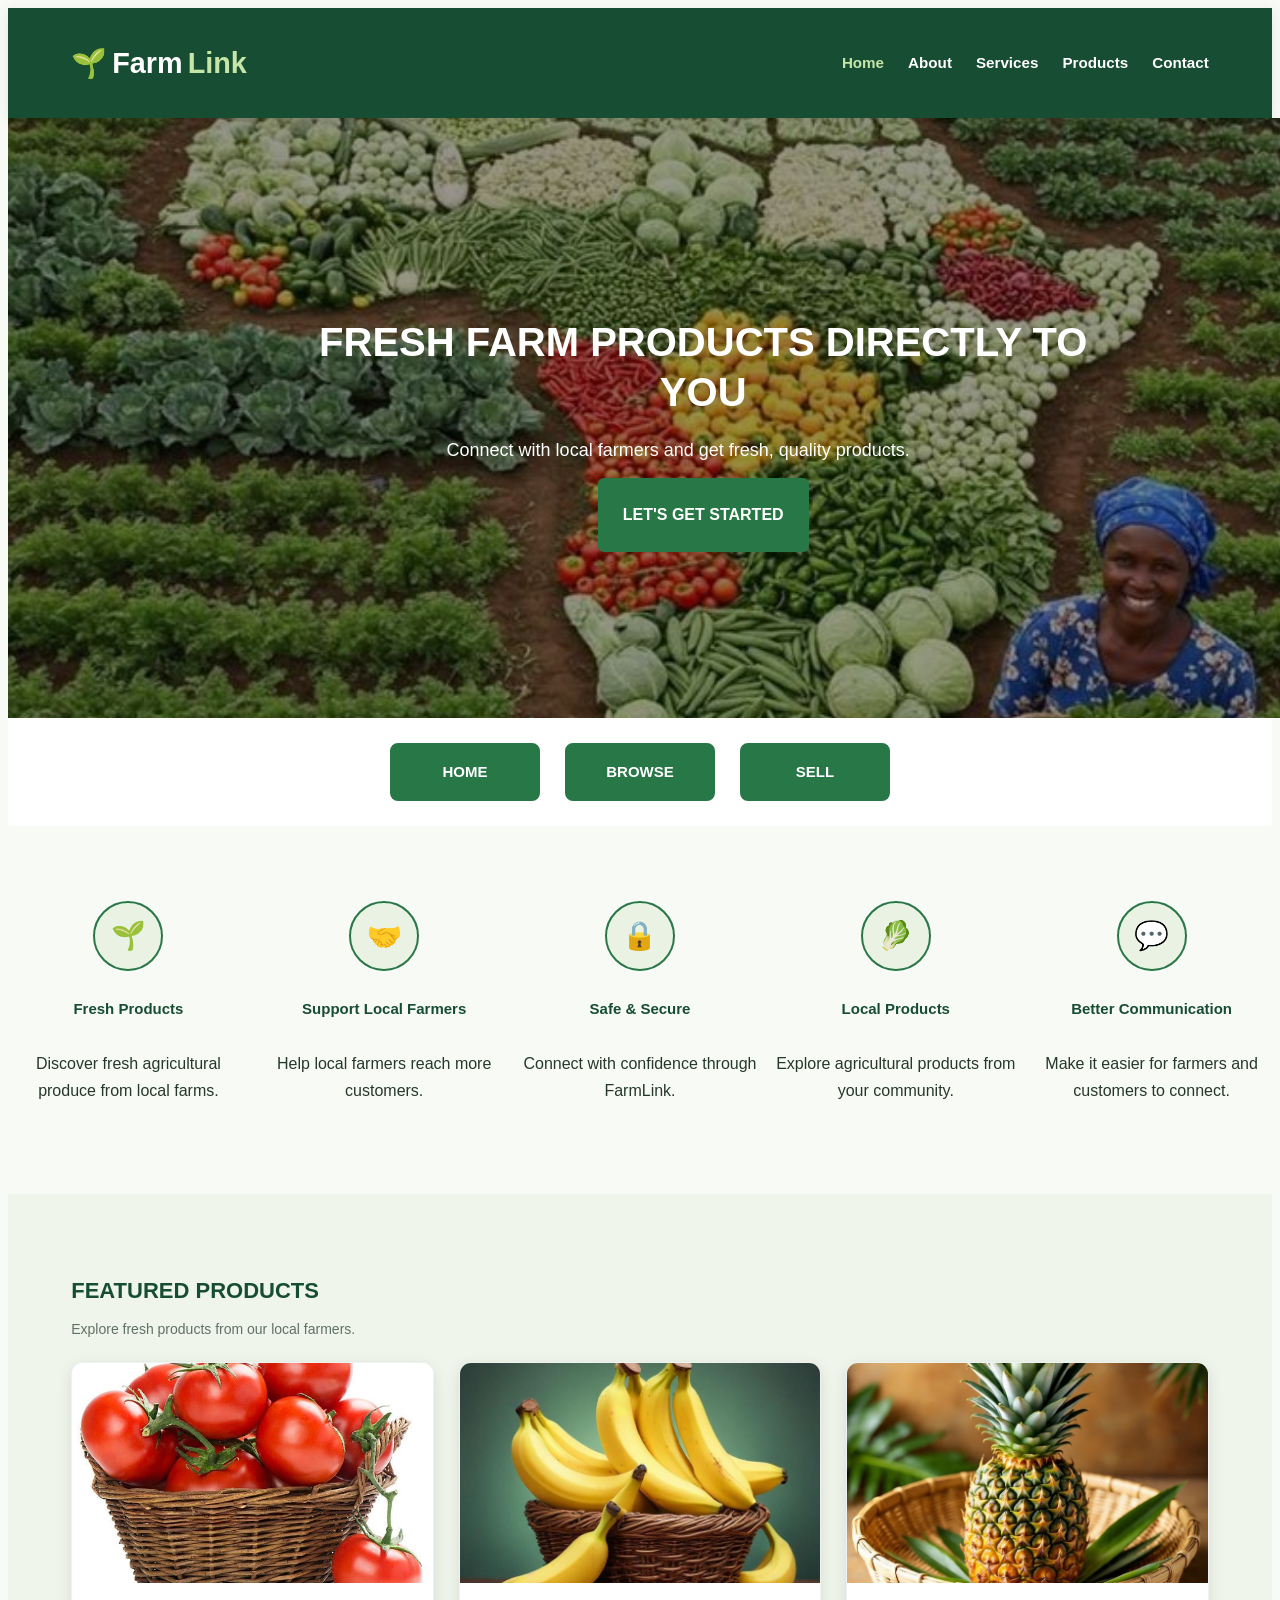
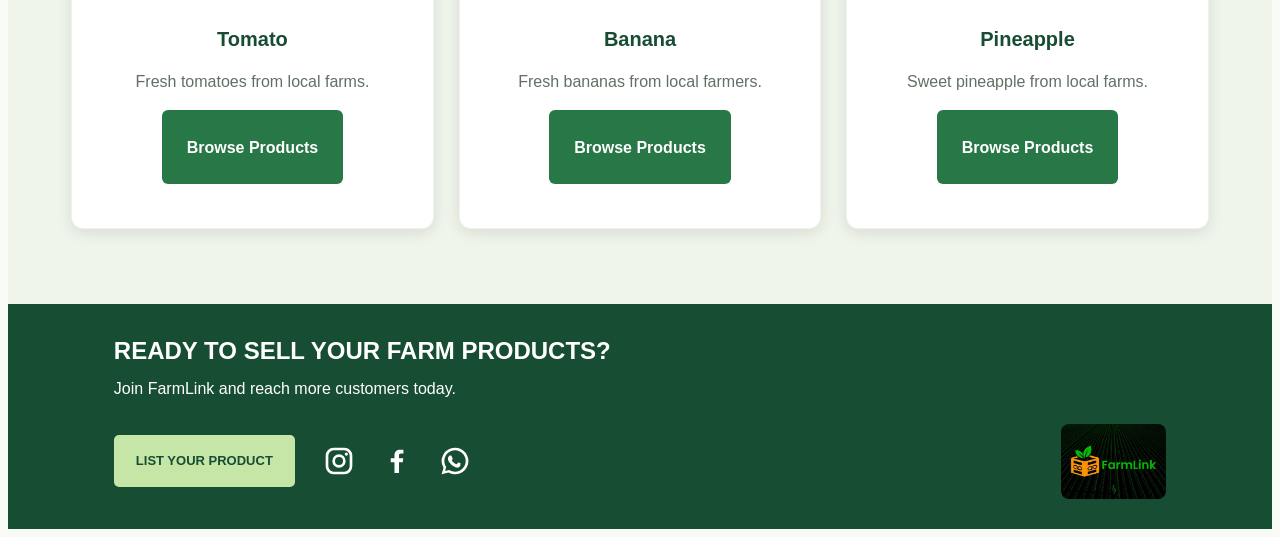
<file: index.html>
<!DOCTYPE html>
<html lang="en">
<head>
    <meta charset="UTF-8">
    <meta name="viewport" content="width=device-width, initial-scale=1.0">

    <title>FarmLink | Fresh Produce from Sierra Leone</title>

    <meta name="description"
          content="FarmLink connects farmers and customers across Sierra Leone through fresh agricultural produce.">

    <link rel="stylesheet" href="style.css">
</head>
<body>

<header class="site-header">
        <nav class="navbar container">

            <a href="index.html" class="logo">
                <span class="logo-icon">🌱</span>
                Farm<span>Link</span>
            </a>

            <ul class="nav-links">
                <li><a href="index.html" class="active">Home</a></li>
                <li><a href="about.html">About</a></li>
                <li><a href="services.html">Services</a></li>
                <li><a href="products.html">Products</a></li>
                <li><a href="contact.html">Contact</a></li>
            </ul>

            

        </nav>
    </header>


    <main>

        <!-- HERO SECTION -->
<section class="hero">
    <div class="container hero-inner">
        <div class="hero-content">
            <h1>FRESH FARM PRODUCTS DIRECTLY TO YOU</h1>
            <p>Connect with local farmers and get fresh, quality products.</p>
            <a href="products.html" class="button">LET'S GET STARTED</a>
        </div>
    </div>
</section>

<!-- QUICK NAVIGATION -->
<section class="quick-navigation">
    <div class="container quick-nav-grid">
        <a href="index.html" class="quick-nav-button">HOME</a>
        <a href="products.html" class="quick-nav-button">BROWSE</a>
        <a href="contact.html" class="quick-nav-button">SELL</a>
    </div>
</section>

<!-- FARMLINK BENEFITS -->
<section class="benefits-section section-padding">
    <div class="container benefits-grid">
        <article class="benefit-card">
            <div class="benefit-icon">🌱</div>
            <h3>Fresh Products</h3>
            <p>Discover fresh agricultural produce from local farms.</p>
        </article>

        <article class="benefit-card">
            <div class="benefit-icon">🤝</div>
            <h3>Support Local Farmers</h3>
            <p>Help local farmers reach more customers.</p>
        </article>

        <article class="benefit-card">
            <div class="benefit-icon">🔒</div>
            <h3>Safe &amp; Secure</h3>
            <p>Connect with confidence through FarmLink.</p>
        </article>

        <article class="benefit-card">
            <div class="benefit-icon">🥬</div>
            <h3>Local Products</h3>
            <p>Explore agricultural products from your community.</p>
        </article>

        <article class="benefit-card">
            <div class="benefit-icon">💬</div>
            <h3>Better Communication</h3>
            <p>Make it easier for farmers and customers to connect.</p>
        </article>
    </div>
</section>

<!-- FEATURED PRODUCTS -->
<section class="products-section section-padding">
    <div class="container">
        <div class="section-heading">
            <h2>FEATURED PRODUCTS</h2>
            <p>Explore fresh products from our local farmers.</p>
        </div>

        <div class="product-grid">
            <article class="product-card">
                <img src="images/tomato.jpeg" alt="Fresh tomatoes">
                <div class="product-info">
                    <h3>Tomato</h3>
                    <p>Fresh tomatoes from local farms.</p>
                    <a href="products.html" class="button">Browse Products</a>
                </div>
            </article>

            <article class="product-card">
                <img src="images/banana.jpeg" alt="Fresh bananas">
                <div class="product-info">
                    <h3>Banana</h3>
                    <p>Fresh bananas from local farmers.</p>
                    <a href="products.html" class="button">Browse Products</a>
                </div>
            </article>

            <article class="product-card">
                <img src="images/pineapple.jpeg" alt="Fresh pineapple">
                <div class="product-info">
                    <h3>Pineapple</h3>
                    <p>Sweet pineapple from local farms.</p>
                    <a href="products.html" class="button">Browse Products</a>
                </div>
            </article>
        </div>
    </div>
</section>

    <!-- SAME FOOTER DESIGN AS THE HOME PAGE -->
    <footer class="site-footer">

        <div class="home-footer">

            <h2>READY TO SELL YOUR FARM PRODUCTS?</h2>

            <p class="footer-description">
                Join FarmLink and reach more customers today.
            </p>

            <div class="footer-actions">

                <!-- LIST YOUR PRODUCT BUTTON -->
                <a href="contact.html" class="footer-list-button">
                    LIST YOUR PRODUCT
                </a>


                <!-- SOCIAL MEDIA ICONS -->
                <div class="footer-socials">

                    <!-- Instagram -->
                    <a
                        href="https://www.instagram.com/"
                        class="footer-social"
                        target="_blank"
                        rel="noopener noreferrer"
                        aria-label="Instagram"
                    >
                        <svg viewBox="0 0 24 24" aria-hidden="true">
                            <rect
                                x="3" y="3"
                                width="18" height="18"
                                rx="5"
                                fill="none"
                                stroke="currentColor"
                                stroke-width="2"
                            />

                            <circle
                                cx="12" cy="12" r="4"
                                fill="none"
                                stroke="currentColor"
                                stroke-width="2"
                            />

                            <circle
                                cx="17.5" cy="6.8" r="1.2"
                                fill="currentColor"
                            />
                        </svg>
                    </a>


                    <!-- Facebook -->
                    <a
                        href="https://www.facebook.com/"
                        class="footer-social"
                        target="_blank"
                        rel="noopener noreferrer"
                        aria-label="Facebook"
                    >
                        <svg viewBox="0 0 24 24" aria-hidden="true">
                            <path
                                fill="currentColor"
                                d="M13.5 21v-8h2.8l.4-3.1h-3.2v-2c0-.9.3-1.5 1.6-1.5h1.7V3.6c-.3 0-1.3-.1-2.5-.1-2.5 0-4.2 1.5-4.2 4.3v2.1H7.3V13h2.8v8z"
                            />
                        </svg>
                    </a>


                    <!-- WhatsApp -->
                    <a
                        href="https://www.whatsapp.com/"
                        class="footer-social"
                        target="_blank"
                        rel="noopener noreferrer"
                        aria-label="WhatsApp"
                    >
                        <svg viewBox="0 0 24 24" aria-hidden="true">
                            <path
                                fill="currentColor"
                                d="M12 2a10 10 0 0 0-8.6 15.1L2 22l5.1-1.3A10 10 0 1 0 12 2zm0 18a8 8 0 0 1-4.1-1.1l-.3-.2-3 .8.8-3-.2-.3A8 8 0 1 1 12 20zm4.4-6c-.2-.1-1.5-.7-1.7-.8-.2-.1-.4-.1-.5.1l-.8 1c-.2.2-.3.2-.5.1a6.5 6.5 0 0 1-1.9-1.2 7 7 0 0 1-1.3-1.6c-.1-.2 0-.4.1-.5l.4-.5c.1-.2.1-.3 0-.5l-.8-1.8c-.2-.5-.4-.4-.6-.4h-.5c-.2 0-.5.1-.7.3s-.9.9-.9 2.1.9 2.4 1 2.6a10 10 0 0 0 3.9 3.5c.5.2.9.4 1.2.5.5.1 1 .1 1.4.1.4-.1 1.5-.6 1.7-1.2s.2-1.1.2-1.2-.2-.2-.4-.3z"
                            />
                        </svg>
                    </a>

                </div>


                <!-- MEDIUM-SIZED FOOTER IMAGE -->
                <img
                    <img src="./images/home.jpeg" alt="FarmLink agricultural produce" class="footer-small-photo">
                

            </div>

        </div>

    </footer>

</body>

</html>
</file>
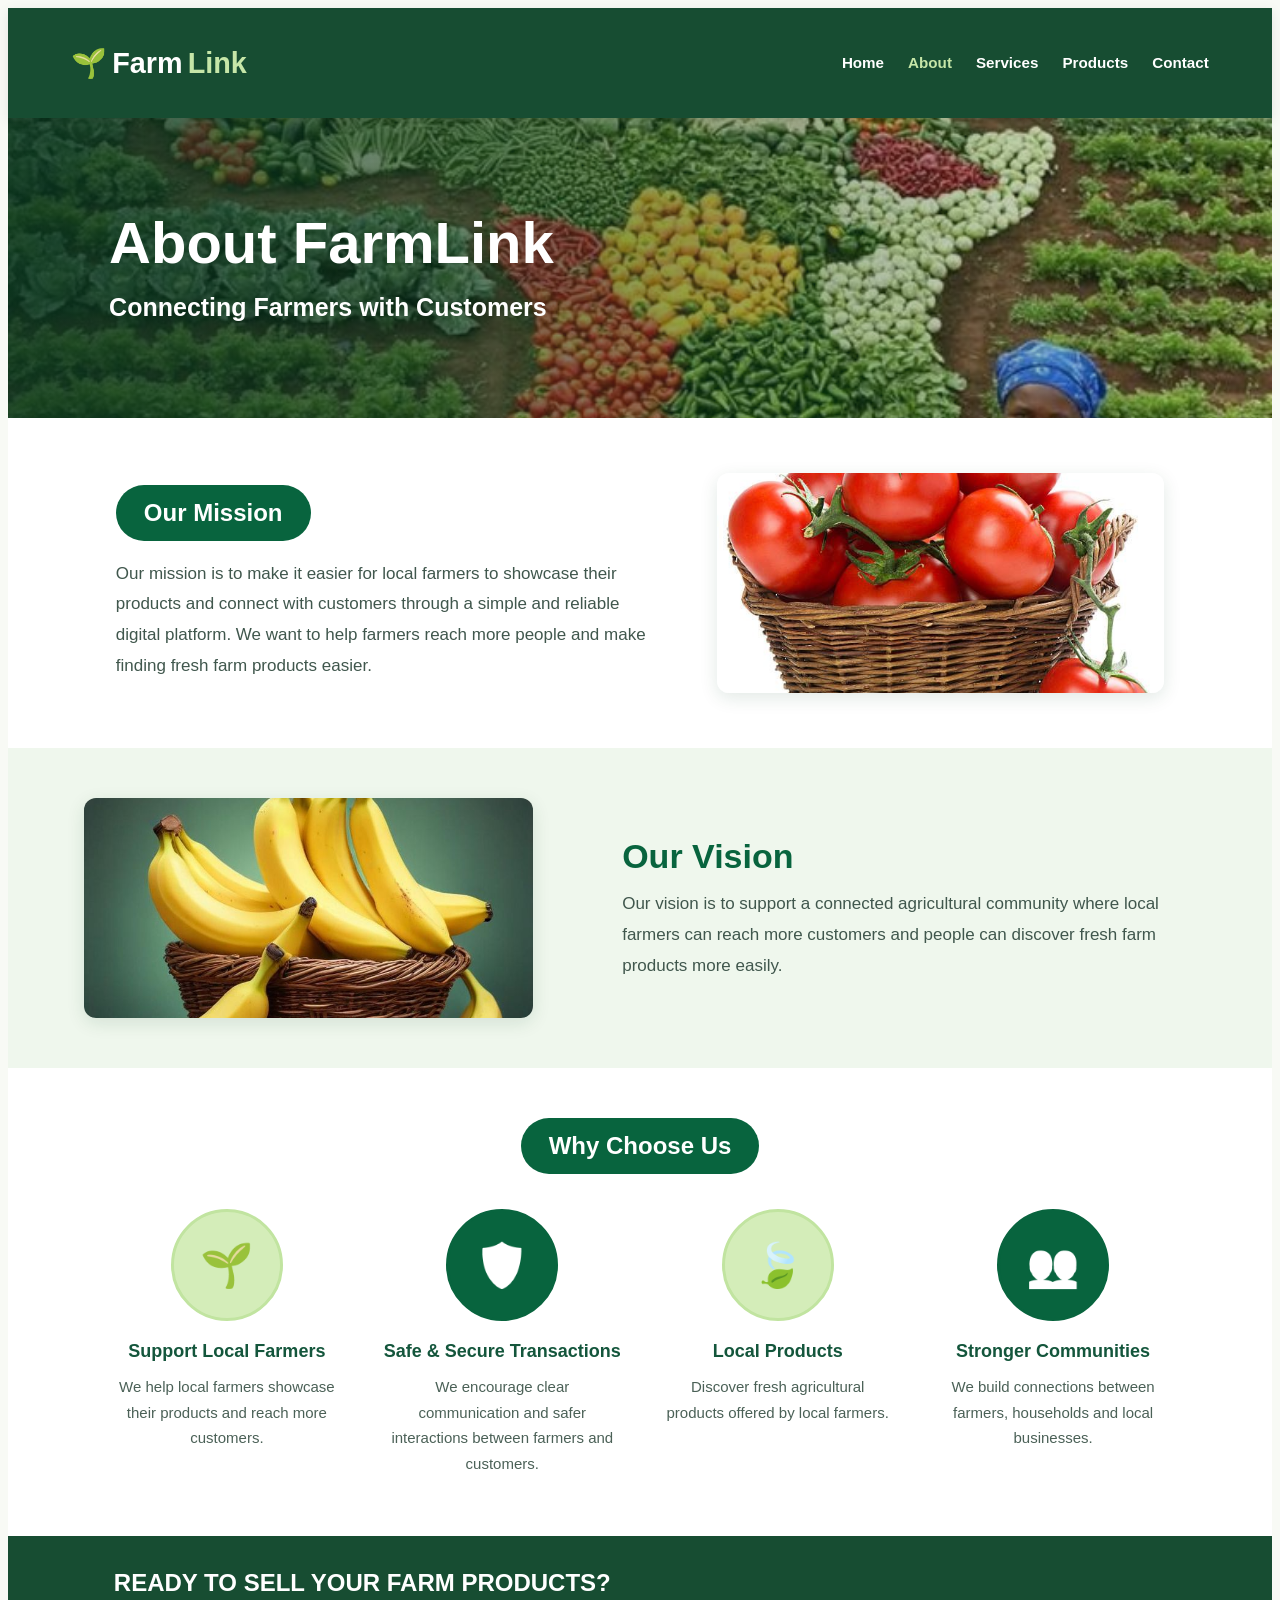
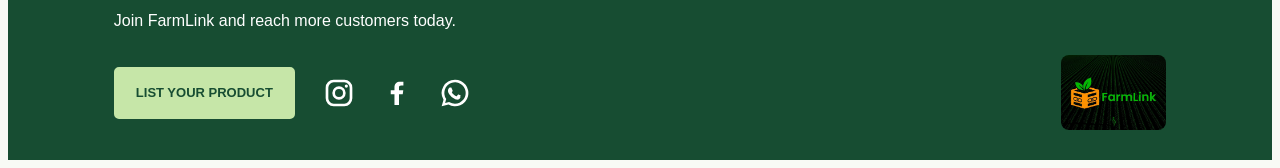
<file: about.html>
<!DOCTYPE html>
<html lang="en">

<head>
    <meta charset="UTF-8">
    <meta name="viewport" content="width=device-width, initial-scale=1.0">

    <title>About Us | FarmLink</title>

    <link rel="stylesheet" href="style.css">
</head>

<body>

    <!-- NAVIGATION BAR -->
    <header class="site-header">

        <nav class="navbar container">

            <a href="index.html" class="logo">
                <span class="logo-icon">🌱</span>
                Farm<span>Link</span>
            </a>

            <ul class="nav-links">
                <li><a href="index.html">Home</a></li>
                <li><a href="about.html" class="active">About</a></li>
                <li><a href="services.html">Services</a></li>
                <li><a href="products.html">Products</a></li>
                <li><a href="contact.html">Contact</a></li>
            </ul>

           

        </nav>

    </header>


    <main class="about-page">

        <!-- ABOUT FARMLINK BANNER -->
        <section class="about-banner">

            <div class="about-banner-content">

                <h1>About FarmLink</h1>

                <p>
                    Connecting Farmers with Customers
                </p>

            </div>

        </section>


        <!-- OUR MISSION -->
        <section class="about-mission-section">

            <div class="about-mission-text">

                <h2 class="about-section-button">
                    Our Mission
                </h2>

                <p>
                    Our mission is to make it easier for local farmers
                    to showcase their products and connect with customers
                    through a simple and reliable digital platform.
                    We want to help farmers reach more people and make
                    finding fresh farm products easier.
                </p>

            </div>

            <div class="about-mission-image">

                <img
                    src="images/tomato.jpeg"
                    alt="Fresh agricultural products grown by local farmers"
                >

            </div>

        </section>


        <!-- OUR VISION -->
        <section class="about-vision-section">

            <div class="about-vision-image">

                <img
                    src="images/banana.jpeg"
                    alt="Agricultural farming and locally grown produce"
                >

            </div>

            <div class="about-vision-text">

                <h2>Our Vision</h2>

                <p>
                    Our vision is to support a connected agricultural
                    community where local farmers can reach more
                    customers and people can discover fresh farm
                    products more easily.
                </p>

            </div>

        </section>


        <!-- WHY CHOOSE US -->
        <section class="about-why-section">

            <h2 class="about-section-button">
                Why Choose Us
            </h2>

            <div class="about-benefits">

                <!-- BENEFIT 1 -->
                <div class="about-benefit">

                    <div class="about-benefit-circle">
                        <span aria-hidden="true">🌱</span>
                    </div>

                    <h3>Support Local Farmers</h3>

                    <p>
                        We help local farmers showcase their products
                        and reach more customers.
                    </p>

                </div>


                <!-- BENEFIT 2 -->
                <div class="about-benefit">

                    <div class="about-benefit-circle">
                        <span aria-hidden="true">🛡️</span>
                    </div>

                    <h3>Safe &amp; Secure Transactions</h3>

                    <p>
                        We encourage clear communication and safer
                        interactions between farmers and customers.
                    </p>

                </div>


                <!-- BENEFIT 3 -->
                <div class="about-benefit">

                    <div class="about-benefit-circle">
                        <span aria-hidden="true">🍃</span>
                    </div>

                    <h3>Local Products</h3>

                    <p>
                        Discover fresh agricultural products
                        offered by local farmers.
                    </p>

                </div>


                <!-- BENEFIT 4 -->
                <div class="about-benefit">

                    <div class="about-benefit-circle">
                        <span aria-hidden="true">👥</span>
                    </div>

                    <h3>Stronger Communities</h3>

                    <p>
                        We build connections between farmers,
                        households and local businesses.
                    </p>

                </div>

            </div>

        </section>

    </main>


    <!-- SAME FOOTER DESIGN AS THE HOME PAGE -->
    <footer class="site-footer">

        <div class="home-footer">

            <h2>READY TO SELL YOUR FARM PRODUCTS?</h2>

            <p class="footer-description">
                Join FarmLink and reach more customers today.
            </p>

            <div class="footer-actions">

                <!-- LIST YOUR PRODUCT BUTTON -->
                <a href="contact.html" class="footer-list-button">
                    LIST YOUR PRODUCT
                </a>


                <!-- SOCIAL MEDIA ICONS -->
                <div class="footer-socials">

                    <!-- Instagram -->
                    <a
                        href="https://www.instagram.com/"
                        class="footer-social"
                        target="_blank"
                        rel="noopener noreferrer"
                        aria-label="Instagram"
                    >
                        <svg viewBox="0 0 24 24" aria-hidden="true">
                            <rect
                                x="3" y="3"
                                width="18" height="18"
                                rx="5"
                                fill="none"
                                stroke="currentColor"
                                stroke-width="2"
                            />

                            <circle
                                cx="12" cy="12" r="4"
                                fill="none"
                                stroke="currentColor"
                                stroke-width="2"
                            />

                            <circle
                                cx="17.5" cy="6.8" r="1.2"
                                fill="currentColor"
                            />
                        </svg>
                    </a>


                    <!-- Facebook -->
                    <a
                        href="https://www.facebook.com/"
                        class="footer-social"
                        target="_blank"
                        rel="noopener noreferrer"
                        aria-label="Facebook"
                    >
                        <svg viewBox="0 0 24 24" aria-hidden="true">
                            <path
                                fill="currentColor"
                                d="M13.5 21v-8h2.8l.4-3.1h-3.2v-2c0-.9.3-1.5 1.6-1.5h1.7V3.6c-.3 0-1.3-.1-2.5-.1-2.5 0-4.2 1.5-4.2 4.3v2.1H7.3V13h2.8v8z"
                            />
                        </svg>
                    </a>


                    <!-- WhatsApp -->
                    <a
                        href="https://www.whatsapp.com/"
                        class="footer-social"
                        target="_blank"
                        rel="noopener noreferrer"
                        aria-label="WhatsApp"
                    >
                        <svg viewBox="0 0 24 24" aria-hidden="true">
                            <path
                                fill="currentColor"
                                d="M12 2a10 10 0 0 0-8.6 15.1L2 22l5.1-1.3A10 10 0 1 0 12 2zm0 18a8 8 0 0 1-4.1-1.1l-.3-.2-3 .8.8-3-.2-.3A8 8 0 1 1 12 20zm4.4-6c-.2-.1-1.5-.7-1.7-.8-.2-.1-.4-.1-.5.1l-.8 1c-.2.2-.3.2-.5.1a6.5 6.5 0 0 1-1.9-1.2 7 7 0 0 1-1.3-1.6c-.1-.2 0-.4.1-.5l.4-.5c.1-.2.1-.3 0-.5l-.8-1.8c-.2-.5-.4-.4-.6-.4h-.5c-.2 0-.5.1-.7.3s-.9.9-.9 2.1.9 2.4 1 2.6a10 10 0 0 0 3.9 3.5c.5.2.9.4 1.2.5.5.1 1 .1 1.4.1.4-.1 1.5-.6 1.7-1.2s.2-1.1.2-1.2-.2-.2-.4-.3z"
                            />
                        </svg>
                    </a>

                </div>


                <!-- MEDIUM-SIZED FOOTER IMAGE -->
                <img
                    <img src="./images/home.jpeg" alt="FarmLink agricultural produce" class="footer-small-photo">
                

            </div>

        </div>

    </footer>

</body>

</html>
</file>
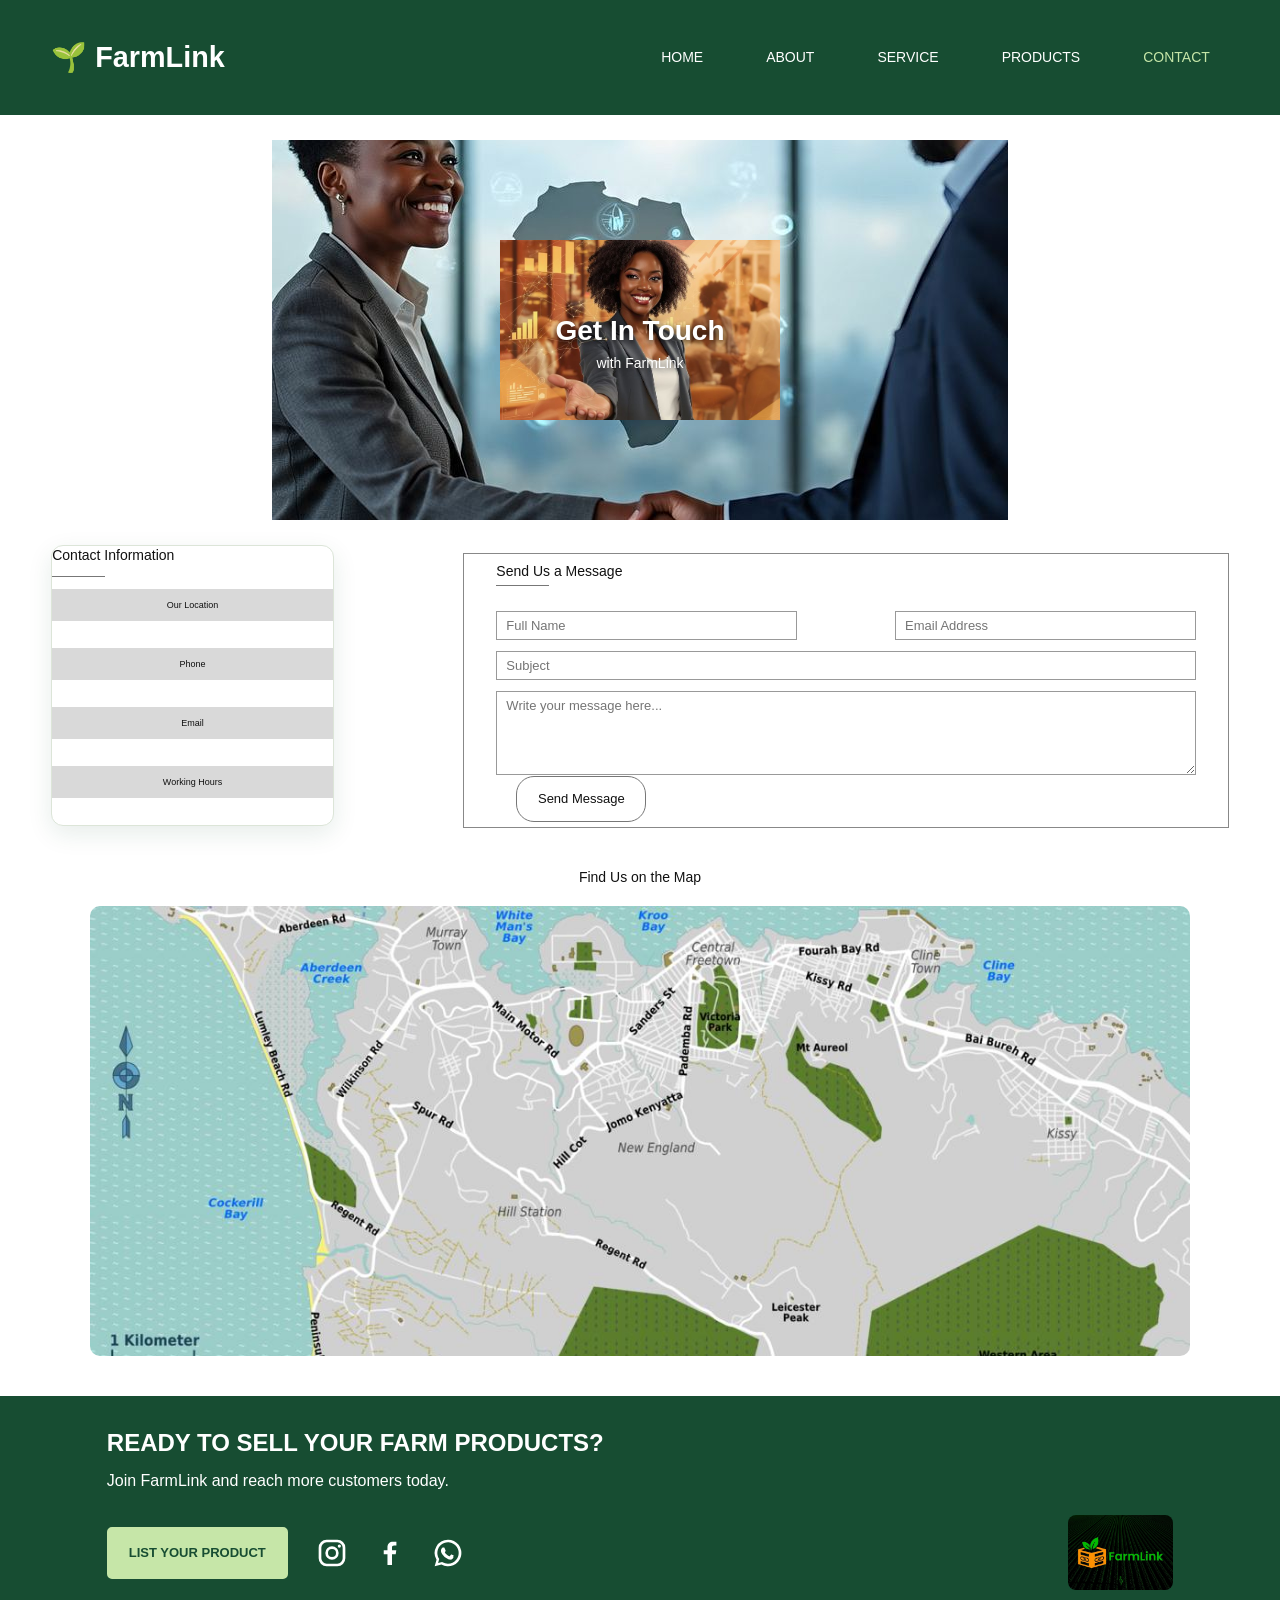
<file: contact.html>
<!DOCTYPE html>
<html lang="en">
<head>
    <meta charset="UTF-8">
    <meta name="viewport" content="width=device-width, initial-scale=1.0">

    <title>FarmLink | Contact Us</title>

    <link rel="stylesheet" href="style.css">
</head>

<body class="products-page">

    <!-- NAVIGATION -->
    <header class="products-header">
        <a href="index.html" class="logo">🌱 FarmLink</a>

        <nav class="products-nav">
            <a href="index.html">HOME</a>
            <a href="about.html">ABOUT</a>
            <a href="services.html">SERVICE</a>
            <a href="products.html">PRODUCTS</a>
            <a href="contact.html" class="active">CONTACT</a>
        </nav>
    </header>

    
<!-- CONTACT HERO -->
<section class="contact-hero">

    <!-- CONTACT-HERO PHOTO -->
    <img
        src="images/contact-hero.jpeg"
    >
    <!-- SMALL PHOTO WITH TEXT IN THE MIDDLE -->
    <div class="contact-small-wrapper">

        <img
            src="images/contact-small.jpeg"
            alt="FarmLink contact"
            class="contact-small-photo"
        >
        <h1>Get In Touch</h1>
<p>with FarmLink</p>
    </div>

</section>
</section>



    <!-- CONTACT INFORMATION AND MESSAGE FORM -->
    <main class="contact-main">
        <section class="contact-information">
            <h2>Contact Information</h2>
            

            <div class="contact-info-card">
                <h3>Our Location</h3>
                <p>Freetown, Sierra Leone</p>
            </div>

            <div class="contact-info-card">
                <h3>Phone</h3>
                <p>Contact FarmLink for assistance.</p>
            </div>

            <div class="contact-info-card">
                <h3>Email</h3>
                <p>Send us your questions and enquiries.</p>
            </div>

            <div class="contact-info-card">
                <h3>Working Hours</h3>
                <p>Monday – Friday</p>
            </div>
        </section>

        <section class="contact-form-section">
            <h2>Send Us a Message</h2>

            <form class="contact-form">
                <div class="contact-form-row">
                    <input
                        type="text"
                        name="name"
                        placeholder="Full Name"
                        required
                    >

                    <input
                        type="email"
                        name="email"
                        placeholder="Email Address"
                        required
                    >
                </div>

                <input
                    type="text"
                    name="subject"
                    placeholder="Subject"
                    required
                >

                <textarea
                    name="message"
                    placeholder="Write your message here..."
                    rows="5"
                    required
                ></textarea>

                <button type="submit">Send Message</button>
            </form>
        </section>

    </main>

    <!-- MAP SECTION -->
<section class="contact-map-section">
    <h2>Find Us on the Map</h2>

    <img src="images/contact-map.jpeg"
     alt="Map showing the FarmLink location"
     class="contact-map-image">
</section>
    

    <!-- SAME FOOTER DESIGN AS THE HOME PAGE -->
    <footer class="site-footer">

        <div class="home-footer">

            <h2>READY TO SELL YOUR FARM PRODUCTS?</h2>

            <p class="footer-description">
                Join FarmLink and reach more customers today.
            </p>

            <div class="footer-actions">

                <!-- LIST YOUR PRODUCT BUTTON -->
                <a href="contact.html" class="footer-list-button">
                    LIST YOUR PRODUCT
                </a>


                <!-- SOCIAL MEDIA ICONS -->
                <div class="footer-socials">

                    <!-- Instagram -->
                    <a
                        href="https://www.instagram.com/"
                        class="footer-social"
                        target="_blank"
                        rel="noopener noreferrer"
                        aria-label="Instagram"
                    >
                        <svg viewBox="0 0 24 24" aria-hidden="true">
                            <rect
                                x="3" y="3"
                                width="18" height="18"
                                rx="5"
                                fill="none"
                                stroke="currentColor"
                                stroke-width="2"
                            />

                            <circle
                                cx="12" cy="12" r="4"
                                fill="none"
                                stroke="currentColor"
                                stroke-width="2"
                            />

                            <circle
                                cx="17.5" cy="6.8" r="1.2"
                                fill="currentColor"
                            />
                        </svg>
                    </a>


                    <!-- Facebook -->
                    <a
                        href="https://www.facebook.com/"
                        class="footer-social"
                        target="_blank"
                        rel="noopener noreferrer"
                        aria-label="Facebook"
                    >
                        <svg viewBox="0 0 24 24" aria-hidden="true">
                            <path
                                fill="currentColor"
                                d="M13.5 21v-8h2.8l.4-3.1h-3.2v-2c0-.9.3-1.5 1.6-1.5h1.7V3.6c-.3 0-1.3-.1-2.5-.1-2.5 0-4.2 1.5-4.2 4.3v2.1H7.3V13h2.8v8z"
                            />
                        </svg>
                    </a>


                    <!-- WhatsApp -->
                    <a
                        href="https://www.whatsapp.com/"
                        class="footer-social"
                        target="_blank"
                        rel="noopener noreferrer"
                        aria-label="WhatsApp"
                    >
                        <svg viewBox="0 0 24 24" aria-hidden="true">
                            <path
                                fill="currentColor"
                                d="M12 2a10 10 0 0 0-8.6 15.1L2 22l5.1-1.3A10 10 0 1 0 12 2zm0 18a8 8 0 0 1-4.1-1.1l-.3-.2-3 .8.8-3-.2-.3A8 8 0 1 1 12 20zm4.4-6c-.2-.1-1.5-.7-1.7-.8-.2-.1-.4-.1-.5.1l-.8 1c-.2.2-.3.2-.5.1a6.5 6.5 0 0 1-1.9-1.2 7 7 0 0 1-1.3-1.6c-.1-.2 0-.4.1-.5l.4-.5c.1-.2.1-.3 0-.5l-.8-1.8c-.2-.5-.4-.4-.6-.4h-.5c-.2 0-.5.1-.7.3s-.9.9-.9 2.1.9 2.4 1 2.6a10 10 0 0 0 3.9 3.5c.5.2.9.4 1.2.5.5.1 1 .1 1.4.1.4-.1 1.5-.6 1.7-1.2s.2-1.1.2-1.2-.2-.2-.4-.3z"
                            />
                        </svg>
                    </a>

                </div>


                <!-- MEDIUM-SIZED FOOTER IMAGE -->
                <img
                    <img src="./images/home.jpeg" alt="FarmLink agricultural produce" class="footer-small-photo">
                

            </div>

        </div>

    </footer>

</body>

</html>
</file>
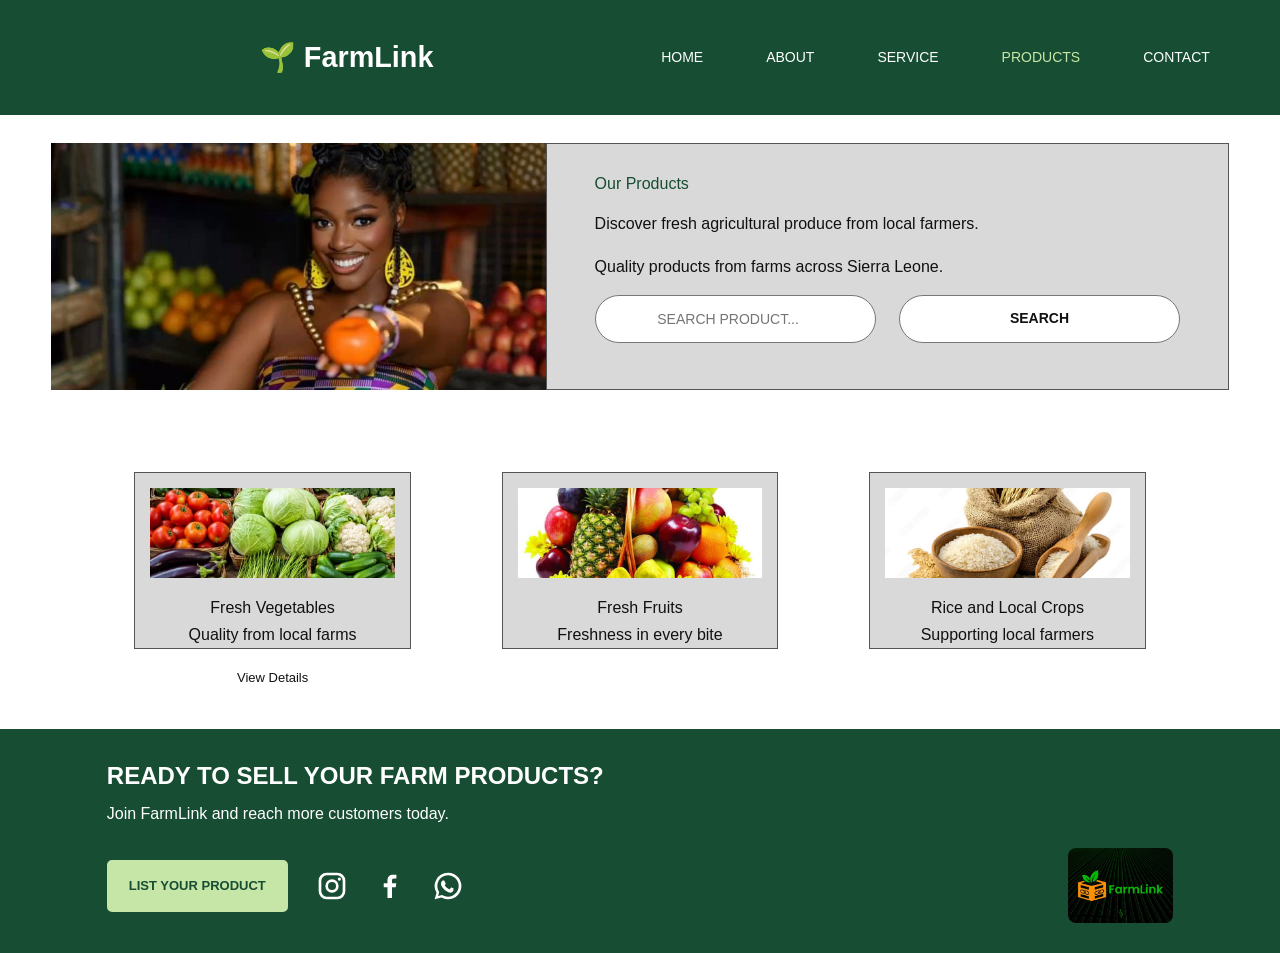
<file: products.html>
<!DOCTYPE html>

<html lang="en">

<head>
    <meta charset="UTF-8">
    <meta name="viewport" content="width=device-width, initial-scale=1.0">
    <title>FarmLink | Products</title>
    <link rel="stylesheet" href="style.css">
</head>

<body class="products-page">


    <!-- HEADER -->
    <header class="products-header">
        <a href="index.html"></a>
        <a href="index.html" class="logo">🌱 FarmLink</a>

        <nav class="products-nav">
            <a href="index.html">HOME</a>
            <a href="about.html">ABOUT</a>
            <a href="services.html">SERVICE</a>
            <a href="products.html" class="active">PRODUCTS</a>
            <a href="contact.html">CONTACT</a>
        </nav>
    </header>

    <main>

        <!-- PRODUCTS BANNER -->
        <section class="products-banner">

            <div class="banner-image">
                <img src="product-hero.jpeg" alt="Fresh farm produce">
            </div>
            <div class="banner-content">
                <h1>Our Products</h1>


                <p>Discover fresh agricultural produce from local farmers.</p>
                <p>Quality products from farms across Sierra Leone.</p>




                <form class="product-search" onsubmit="return searchProducts(event)">
                    <input type="search" id="productSearch" placeholder="SEARCH PRODUCT..."
                        aria-label="Search products">

                    <button type="submit">SEARCH</button>
                </form>
            </div>

        </section>

        <!-- PRODUCT CARDS -->
        <section class="products-cards" id="productCards">

            <article class="product-box">
                <img src="./images/product-fresh vegetables.jpeg" alt="Fresh vegetables">

                <p class="product-description">
                    Fresh Vegetables<br>
                    Quality from local farms
                </p>

                <a href="#vegetables" class="view-details">View Details</a>


            </article>


            <article class="product-box">
                <img src="./images/product-fresh_fruits.jpeg" alt="Fresh fruits">

                <p class="product-description">
                    Fresh Fruits<br>
                    Freshness in every bite
                </p>

            </article>

            <article class="product-box">
                <img src="./images/product-rice_and_local_crops.jpeg" alt="Rice and local crops">

                <p class="product-description">
                    Rice and Local Crops<br>
                    Supporting local farmers
                </p>

            </article>

        </section>

    </main>


     <!-- SAME FOOTER DESIGN AS THE HOME PAGE -->
    <footer class="site-footer">

        <div class="home-footer">

            <h2>READY TO SELL YOUR FARM PRODUCTS?</h2>

            <p class="footer-description">
                Join FarmLink and reach more customers today.
            </p>

            <div class="footer-actions">

                <!-- LIST YOUR PRODUCT BUTTON -->
                <a href="contact.html" class="footer-list-button">
                    LIST YOUR PRODUCT
                </a>


                <!-- SOCIAL MEDIA ICONS -->
                <div class="footer-socials">

                    <!-- Instagram -->
                    <a
                        href="https://www.instagram.com/"
                        class="footer-social"
                        target="_blank"
                        rel="noopener noreferrer"
                        aria-label="Instagram"
                    >
                        <svg viewBox="0 0 24 24" aria-hidden="true">
                            <rect
                                x="3" y="3"
                                width="18" height="18"
                                rx="5"
                                fill="none"
                                stroke="currentColor"
                                stroke-width="2"
                            />

                            <circle
                                cx="12" cy="12" r="4"
                                fill="none"
                                stroke="currentColor"
                                stroke-width="2"
                            />

                            <circle
                                cx="17.5" cy="6.8" r="1.2"
                                fill="currentColor"
                            />
                        </svg>
                    </a>


                    <!-- Facebook -->
                    <a
                        href="https://www.facebook.com/"
                        class="footer-social"
                        target="_blank"
                        rel="noopener noreferrer"
                        aria-label="Facebook"
                    >
                        <svg viewBox="0 0 24 24" aria-hidden="true">
                            <path
                                fill="currentColor"
                                d="M13.5 21v-8h2.8l.4-3.1h-3.2v-2c0-.9.3-1.5 1.6-1.5h1.7V3.6c-.3 0-1.3-.1-2.5-.1-2.5 0-4.2 1.5-4.2 4.3v2.1H7.3V13h2.8v8z"
                            />
                        </svg>
                    </a>


                    <!-- WhatsApp -->
                    <a
                        href="https://www.whatsapp.com/"
                        class="footer-social"
                        target="_blank"
                        rel="noopener noreferrer"
                        aria-label="WhatsApp"
                    >
                        <svg viewBox="0 0 24 24" aria-hidden="true">
                            <path
                                fill="currentColor"
                                d="M12 2a10 10 0 0 0-8.6 15.1L2 22l5.1-1.3A10 10 0 1 0 12 2zm0 18a8 8 0 0 1-4.1-1.1l-.3-.2-3 .8.8-3-.2-.3A8 8 0 1 1 12 20zm4.4-6c-.2-.1-1.5-.7-1.7-.8-.2-.1-.4-.1-.5.1l-.8 1c-.2.2-.3.2-.5.1a6.5 6.5 0 0 1-1.9-1.2 7 7 0 0 1-1.3-1.6c-.1-.2 0-.4.1-.5l.4-.5c.1-.2.1-.3 0-.5l-.8-1.8c-.2-.5-.4-.4-.6-.4h-.5c-.2 0-.5.1-.7.3s-.9.9-.9 2.1.9 2.4 1 2.6a10 10 0 0 0 3.9 3.5c.5.2.9.4 1.2.5.5.1 1 .1 1.4.1.4-.1 1.5-.6 1.7-1.2s.2-1.1.2-1.2-.2-.2-.4-.3z"
                            />
                        </svg>
                    </a>

                </div>


                <!-- MEDIUM-SIZED FOOTER IMAGE -->
                <img
                    <img src="./images/home.jpeg" alt="FarmLink agricultural produce" class="footer-small-photo">
                

            </div>

        </div>

    </footer>

</body>

</html>
</file>
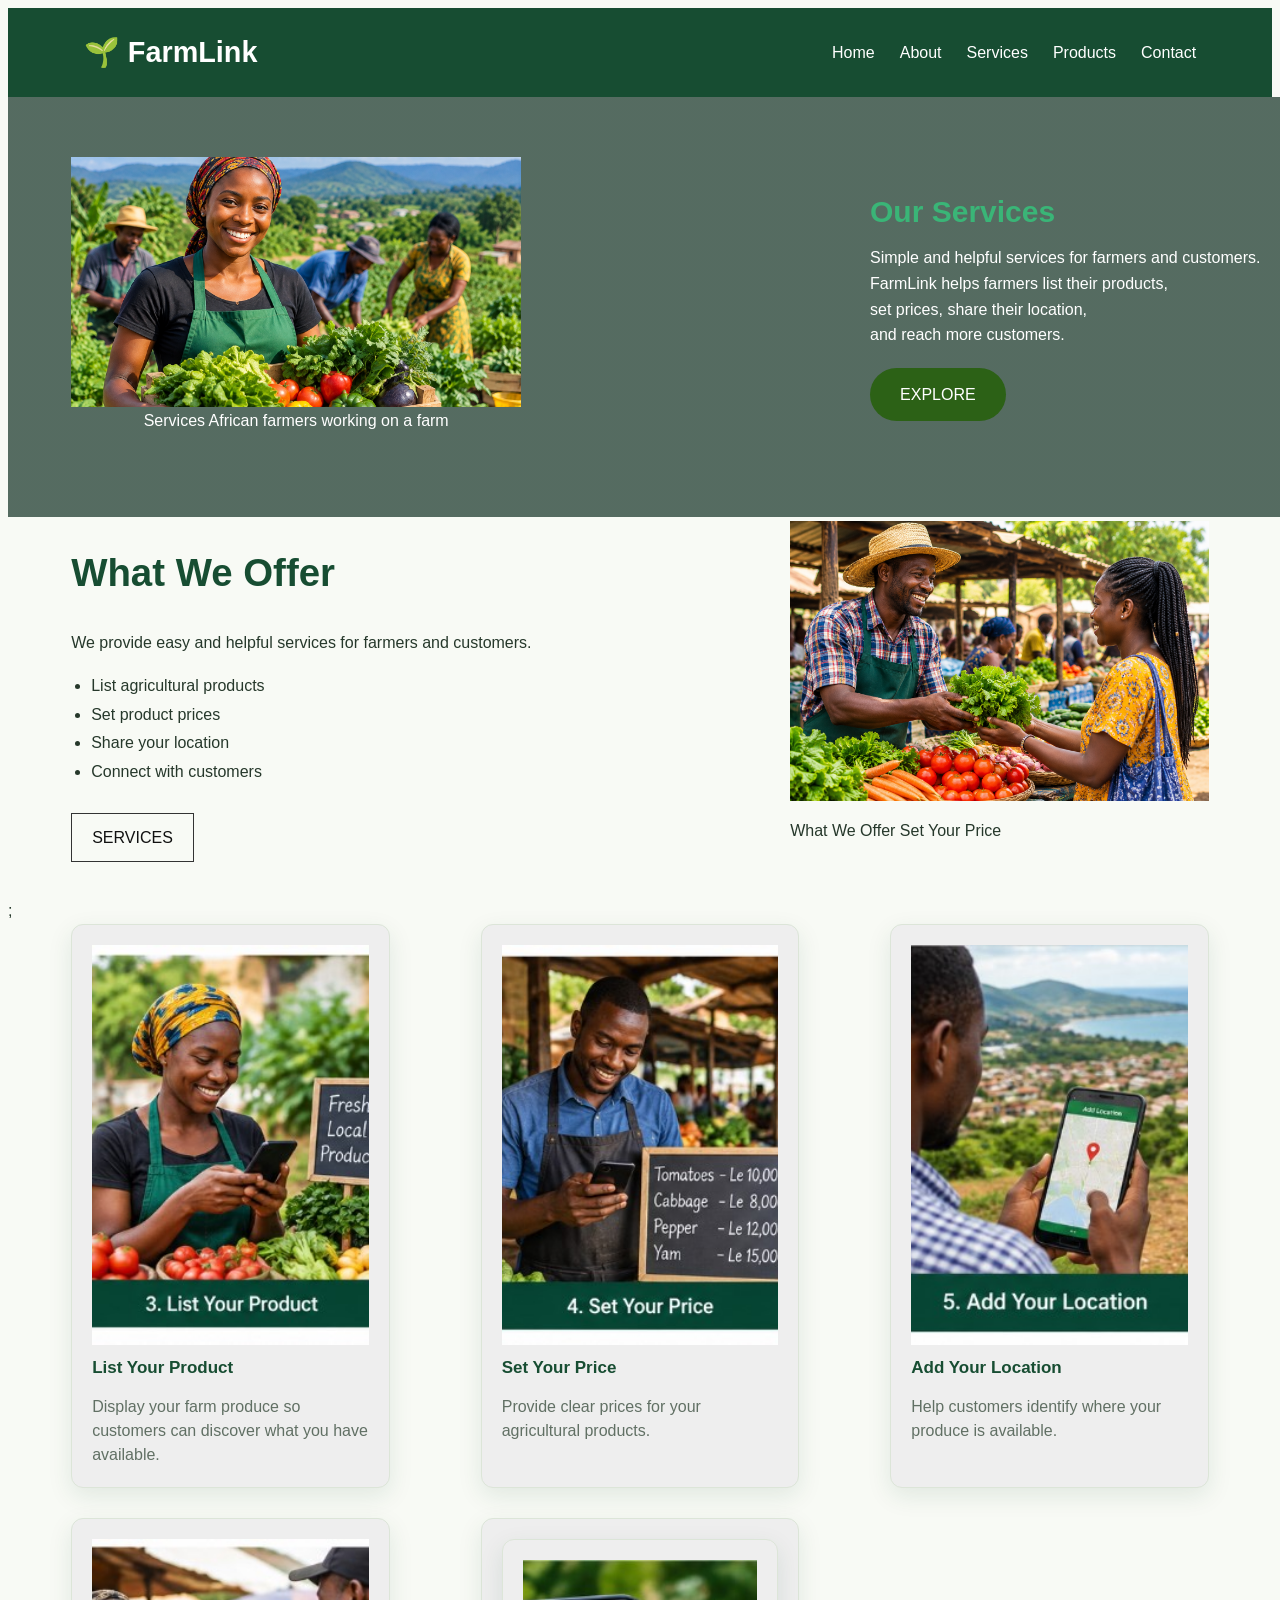
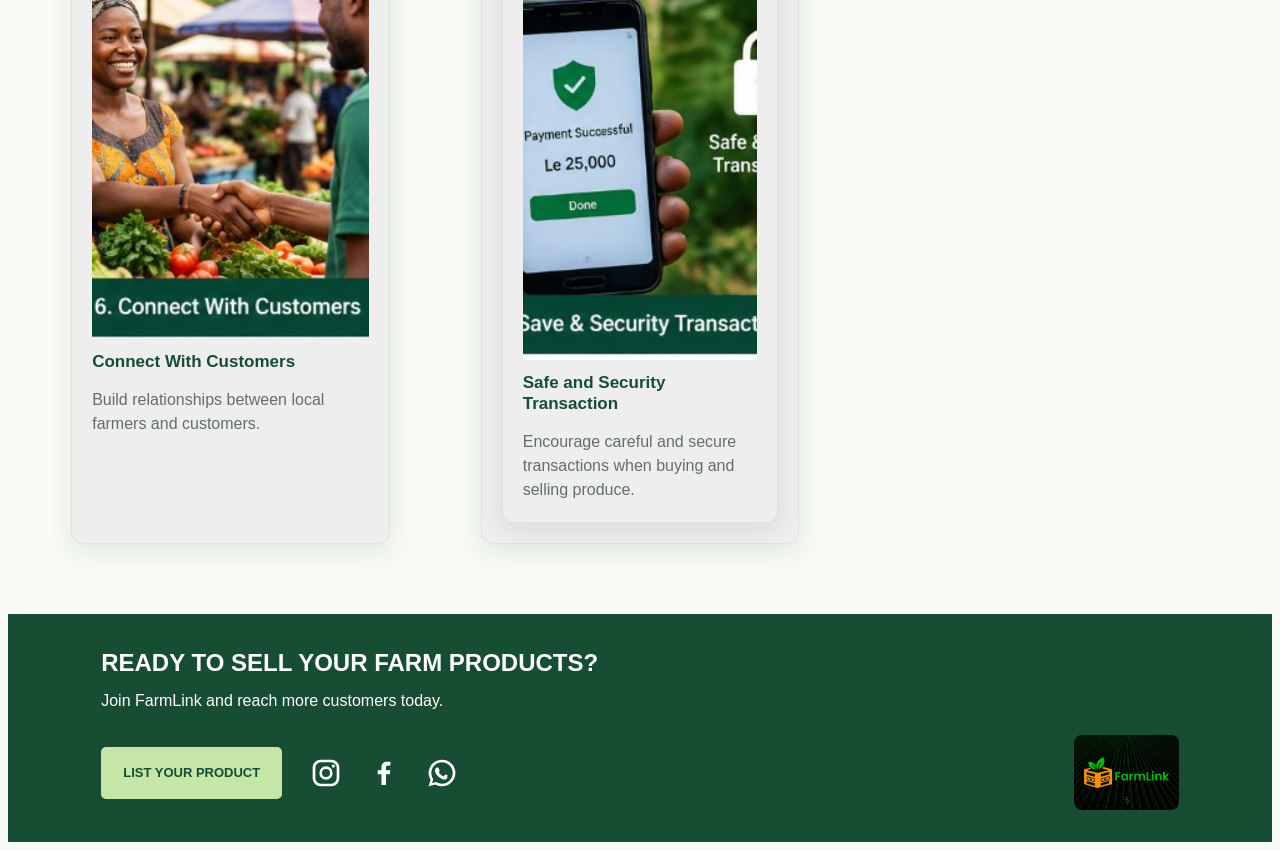
<file: services.html>
<!DOCTYPE html>
<html lang="en">
<head>
    <meta charset="UTF-8">
    <meta name="viewport" content="width=device-width, initial-scale=1.0">
    <title>FarmLink | Our Services</title>
    <link rel="stylesheet" href="style.css">
</head>

<body class="services-page">

    <!-- Navigation Header -->
    <header class="services-header">
        <nav class="services-navbar">
            <a href="index.html" class="logo">🌱 FarmLink</a>
            <div class="services-nav-links">
                <a href="index.html">Home</a>
                <a href="about.html">About</a>
                <a href="services.html" class="current-page">Services</a>
                <a href="products.html">Products</a>
                <a href="contact.html">Contact</a>
            </div>
        </nav>
    </header>

    <!-- Services content will go here -->
    <main>
        
    </main>

</body>
</html>


<section class="services-hero">
    
    <div class="services-hero-image">
        <div style="height: 300px; width: 450px; object-fit: cover;">
        <img src="./images/service-our_service.jpeg" alt="Our">
        Services African farmers working on a farm
        </div>
        
    </div>

    <div class="services-hero-content">
        <h1>Our Services</h1>
        <p>
            Simple and helpful services for farmers and customers.<br>
            FarmLink helps farmers list their products,<br>
            set prices, share their location,<br>
            and reach more customers.
        </p>
        <a href="#what-we-offer" class="services-explore-button">EXPLORE</a>
    </div>
</section>




        <!-- WHAT WE OFFER -->
        <section class="what-we-offer" id="what-we-offer">

            <div class="offer-content">
                <h2>What We Offer</h2>

                <p>
                    We provide easy and helpful services for farmers
                    and customers.
                </p>

                <ul>
                    <li>List agricultural products</li>
                    <li>Set product prices</li>
                    <li>Share your location</li>
                    <li>Connect with customers</li>
                </ul>

                <a href="#service-list"
                   class="services-main-button">SERVICES</a>
            </div>
        
            <div class="offer-image">
                <img src="./images/service-what_we_offer.jpeg" alt="we offer" >
                   <p>What We Offer Set Your Price</p>
            </div>
                     

        </section>


        <!-- FIVE SERVICE CARDS -->;

        <section class="service-list" id="service-list">

            <div class="service-grid">

                <!-- CARD 1 -->
                <article class="service-card">
                    
                    <img src="./images/services-list_your_product.jpeg" List Your Product>
                       
                    <h3>List Your Product</h3>
                          <p>
                        Display your farm produce so customers can
                        discover what you have available.
                    </p>

                
                </article>

                <!-- CARD 2 -->
                <article class="service-card">
                    <img src="./images/service-set_your_price.jpeg" alt="Set Your Price">
                    <h3>Set Your Price</h3>

                    <p>
                        Provide clear prices for your agricultural
                        products.
                    </p>
                </article>

                <!-- CARD 3 -->
                <article class="service-card">
                    <img src="./images/service_add_your_location.jpeg" alt="Add Your Location">
                         
                    <h3>Add Your Location</h3>

                    <p>
                        Help customers identify where your produce
                        is available.
                    </p>
                </article>

                <!-- CARD 4 -->
                <article class="service-card">
                    <img src="./images/service-connect.jpeg.jpeg" alt="Connect With Customers">

                    <h3>Connect With Customers</h3>

                    <p>
                        Build relationships between local farmers
                        and customers.
                    </p>
                </article>

                <!-- CARD 5 -->
                <div class="service-card">
    <div class="service-card">
    <img src="./images/service_save_security.jpeg.jpeg" alt="Safe and Security Transaction">


<h3>Safe and Security Transaction</h3>
<p>Encourage careful and secure transactions when buying and selling produce.</p>


</div>


            </div>

        </section>

    </main>


      <!-- SAME FOOTER DESIGN AS THE HOME PAGE -->
    <footer class="site-footer">

        <div class="home-footer">

            <h2>READY TO SELL YOUR FARM PRODUCTS?</h2>

            <p class="footer-description">
                Join FarmLink and reach more customers today.
            </p>

            <div class="footer-actions">

                <!-- LIST YOUR PRODUCT BUTTON -->
                <a href="contact.html" class="footer-list-button">
                    LIST YOUR PRODUCT
                </a>


                <!-- SOCIAL MEDIA ICONS -->
                <div class="footer-socials">

                    <!-- Instagram -->
                    <a
                        href="https://www.instagram.com/"
                        class="footer-social"
                        target="_blank"
                        rel="noopener noreferrer"
                        aria-label="Instagram"
                    >
                        <svg viewBox="0 0 24 24" aria-hidden="true">
                            <rect
                                x="3" y="3"
                                width="18" height="18"
                                rx="5"
                                fill="none"
                                stroke="currentColor"
                                stroke-width="2"
                            />

                            <circle
                                cx="12" cy="12" r="4"
                                fill="none"
                                stroke="currentColor"
                                stroke-width="2"
                            />

                            <circle
                                cx="17.5" cy="6.8" r="1.2"
                                fill="currentColor"
                            />
                        </svg>
                    </a>


                    <!-- Facebook -->
                    <a
                        href="https://www.facebook.com/"
                        class="footer-social"
                        target="_blank"
                        rel="noopener noreferrer"
                        aria-label="Facebook"
                    >
                        <svg viewBox="0 0 24 24" aria-hidden="true">
                            <path
                                fill="currentColor"
                                d="M13.5 21v-8h2.8l.4-3.1h-3.2v-2c0-.9.3-1.5 1.6-1.5h1.7V3.6c-.3 0-1.3-.1-2.5-.1-2.5 0-4.2 1.5-4.2 4.3v2.1H7.3V13h2.8v8z"
                            />
                        </svg>
                    </a>


                    <!-- WhatsApp -->
                    <a
                        href="https://www.whatsapp.com/"
                        class="footer-social"
                        target="_blank"
                        rel="noopener noreferrer"
                        aria-label="WhatsApp"
                    >
                        <svg viewBox="0 0 24 24" aria-hidden="true">
                            <path
                                fill="currentColor"
                                d="M12 2a10 10 0 0 0-8.6 15.1L2 22l5.1-1.3A10 10 0 1 0 12 2zm0 18a8 8 0 0 1-4.1-1.1l-.3-.2-3 .8.8-3-.2-.3A8 8 0 1 1 12 20zm4.4-6c-.2-.1-1.5-.7-1.7-.8-.2-.1-.4-.1-.5.1l-.8 1c-.2.2-.3.2-.5.1a6.5 6.5 0 0 1-1.9-1.2 7 7 0 0 1-1.3-1.6c-.1-.2 0-.4.1-.5l.4-.5c.1-.2.1-.3 0-.5l-.8-1.8c-.2-.5-.4-.4-.6-.4h-.5c-.2 0-.5.1-.7.3s-.9.9-.9 2.1.9 2.4 1 2.6a10 10 0 0 0 3.9 3.5c.5.2.9.4 1.2.5.5.1 1 .1 1.4.1.4-.1 1.5-.6 1.7-1.2s.2-1.1.2-1.2-.2-.2-.4-.3z"
                            />
                        </svg>
                    </a>

                </div>


                <!-- MEDIUM-SIZED FOOTER IMAGE -->
                <img
                    <img src="./images/home.jpeg" alt="FarmLink agricultural produce" class="footer-small-photo">
                

            </div>

        </div>

    </footer>

</body>

</html>
</file>
<file: style.css>
css
/* ===========================================================================
   FARMLINK WEBSITE
   Shared stylesheet for all five pages
   =========================================================================== */

/* 1. GLOBAL SETTINGS */
* {
    margin: 0;
    padding: 0;
    box-sizing: border-box;
}

:root {
    --green-dark: #174d32;
    --green: #287747;
    --green-light: #c6e6a8;
    --green-pale: #eaf3e3;
    --white: #ffffff;
    --cream: #f8faf5;
    --gold: #d9a62e;
    --text: #26382b;
    --muted: #617064;
    --border: #dce5d8;
    --shadow: 0 8px 25px rgba(23, 77, 50, 0.10);
}

html {
    scroll-behavior: smooth;
}

body {
    font-family: Arial, Helvetica, sans-serif;
    background: var(--cream);
    color: var(--text);
    line-height: 1.7;
    font-size: 16px;
}

img {
    display: block;P
    /* width: 100%; */
    /* max-width: 100%; */
    height: auto;
}

a {
    color: var(--green);
    text-decoration: none;
}

a:hover {
    color: var(--green-dark);
}

h1,
h2,
h3,
h4 {
    line-height: 1.25;
    color: var(--green-dark);
}

h1 {
    font-size: clamp(2.2rem, 5vw, 4rem);
}

h2 {
    font-size: clamp(1.7rem, 3vw, 2.5rem);
}

h3 {
    font-size: 1.25rem;
}

p {
    margin-bottom: 15px;
}

.container {
    width: min(1200px, 90%);
    margin-inline: auto;
}

.section-padding {
    padding: 75px 0;
}

/* 2. NAVIGATION */
.site-header {
    width: 100%;
    background: var(--green-dark);
    color: var(--white);
    position: relative;
    z-index: 10;
    box-shadow: 0 3px 12px rgba(0, 0, 0, 0.08);
}

.navbar {
    min-height: 86px;
    display: flex;
    justify-content: space-between;
    align-items: center;
    gap: 24px;
    padding-top: 12px;
    padding-bottom: 12px;
}

.logo {
    display: inline-flex;
    align-items: center;
    gap: 5px;
    color: var(--white);
    font-size: 1.8rem;
    font-weight: 800;
    white-space: nowrap;
}

.logo:hover {
    color: var(--white);
}

.logo > span:last-child {
    color: var(--green-light);
}

.logo .logo-icon {
    color: var(--white);
}

.nav-links {
    display: flex;
    justify-content: center;
    align-items: center;
    flex-wrap: wrap;
    gap: 24px;
    list-style: none;
    padding: 0;
    margin: 0;
}

.nav-links a {
    display: block;
    padding: 8px 0;
    color: var(--white);
    font-size: 0.95rem;
    font-weight: 700;
    transition: color 0.2s ease;
}

.nav-links a:hover,
.nav-links a.active {
    color: var(--green-light);
}

/* 3. BUTTONS */
.button,
button,
.market-product-button,
.about-button,
.services-button,
.products-farmer-cta a,
.contact-farmer-section a {
    display: inline-flex;
    align-items: center;
    justify-content: center;
    gap: 8px;
    min-height: 46px;
    padding: 12px 23px;
    border: 2px solid transparent;
    border-radius: 6px;
    background: var(--green);
    color: var(--white);
    font: inherit;
    font-weight: 700;
    text-align: center;
    text-decoration: none;
    cursor: pointer;
    transition: background 0.2s ease, transform 0.2s ease;
}

.button:hover,
button:hover,
.market-product-button:hover,
.about-button:hover,
.services-button:hover {
    background: var(--green-dark);
    color: var(--white);
    transform: translateY(-2px);
}

.nav-button,
.site-header .button {
    background: var(--gold);
    color: #172719;
    white-space: nowrap;
}

.nav-button:hover,
.site-header .button:hover {
    background: #efc75d;
    color: #172719;
}

.button-light {
    background: var(--white);
    color: var(--green-dark);
    border-color: var(--white);
}

.button-light:hover {
    background: var(--green-pale);
    color: var(--green-dark);P{}
}

.button-gold {
    background: var(--gold);
    color: #172719;
}

.button-gold:hover {
    background: #efc75d;
    color: #172719;
}

.text-link {
    display: inline-block;
    margin-top: 8px;
    color: var(--green);
    font-weight: 700;
}

.text-link:hover {
    color: var(--green-dark);
    text-decoration: underline;
}

/* 4. SHARED SECTION HEADINGS */
.section-heading {
    max-width: 780px;
    margin: 0 auto 38px;
    text-align: center;
}

.section-heading h2 {
    margin: 8px 0 14px;
}

.section-heading > p:last-child {
    color: var(--muted);
}

.eyebrow {
    margin-bottom: 12px;
    color: var(--green-light);
    font-size: 0.82rem;
    font-weight: 800;
    letter-spacing: 1.8px;
}

.eyebrow-green {
    color: var(--green);
}

.center-button {
    margin-top: 35px;
    text-align: center;
}

/* 5. HERO BANNERS */
.hero,
.about-hero,
.services-hero,
.products-hero,
.contact-hero {
    position: relative;
    isolation: isolate;
    width: 100%;
    max-width: none;
    min-height: 340px;
    display: flex;
    flex-direction: column;
    align-items: center;
    justify-content: center;
    padding: 75px 5%;
    color: var(--white);
    text-align: center;
    background-color: var(--green-dark);
    background-image:
        linear-gradient(
            
            rgba(122, 188, 117, 0.72), rgba(16, 47, 34, 0.72)),
        url("./images/hero.jpeg");
    background-position: center;
    background-size: cover;
    background-repeat: no-repeat;
}

.hero h1,
.about-hero h1,
.services-hero h1,
.products-hero h1,
.contact-hero h1 {
    max-width: 950px;
    margin-bottom: 18px;
    color: var(--white);
}

.hero p,
.about-hero p,
.services-hero p,
.products-hero p,
.contact-hero p {
    max-width: 800px;
    margin-bottom: 12px;
    color: var(--white);
}

.hero h1 span {
    display: block;
    color: var(--green-light);
}

.hero-inner {
    width: 100%;
    text-align: center;
}

.hero-content {
    max-width: 850px;
    margin: 0 auto;
}

.hero-description {
    max-width: 720px;
    margin: 0 auto;
    font-size: 1.1rem;
}

.hero-actions {
    display: flex;
    justify-content: center;
    align-items: center;
    flex-wrap: wrap;
    gap: 15px;
    margin-top: 28px;
}

.hero-points {
    display: flex;
    justify-content: center;
    align-items: center;
    flex-wrap: wrap;
    gap: 18px 30px;
    margin-top: 28px;
    font-weight: 700;
}

.about-hero {
    background-image:
        linear-gradient(rgba(16, 47, 34, 0.70), rgba(16, 47, 34, 0.70)),
        url("product-hero.jpeg");
}

.services-hero {
    
    background: linear-gradient(rgba(16, 47, 34, 0.70), rgba(16, 47, 34, 0.70));
   
}

.products-hero {
    background-image:
        linear-gradient(rgba(16, 47, 34, 0.70), rgba(16, 47, 34, 0.70)),
        url("images/vegetables.jpeg");
}



/* 6. HOME INTRODUCTION */
.intro {
    width: 100%;
}

.intro-grid {
    display: grid;
    grid-template-columns: 1fr 1fr;
    align-items: center;
    gap: 55px;
}

.intro-image img {
    width: 100%;
    /* height: 420px; */
    object-fit: cover;
    border-radius: 12px;
}

.intro-content h2 {
    margin-bottom: 20px;
}

.intro-content p {
    color: var(--muted);
}

/* 7. HOME PRODUCT CARDS */
.products-section {
    background: #f0f5eb;
}

.product-grid {
    display: grid;
    grid-template-columns: repeat(3, minmax(0, 1fr));
    gap: 28px;
}

.product-card,
.market-product-card {
    min-width: 0;
    overflow: hidden;
    border: 1px solid rgba(23, 77, 50, 0.07);
    border-radius: 12px;
    background: var(--white);
    box-shadow: var(--shadow);
    transition: transform 0.2s ease, box-shadow 0.2s ease;
}

.product-card:hover,
.market-product-card:hover {
    transform: translateY(-5px);
    box-shadow: 0 12px 28px rgba(23, 77, 50, 0.14);
}

.product-image {
    display: block;
    height: 235px;
    overflow: hidden;
}

.product-image img,
.product-card > img,
.market-product-card > img {
    width: 100%;
    height: 235px;
    object-fit: cover;
}

.product-image img {
    transition: transform 0.3s ease;
}

.product-card:hover .product-image img {
    transform: scale(1.04);
}

.product-info,
.market-product-info {
    padding: 24px;
}

.product-category,
.product-category-label {
    display: inline-block;
    margin-bottom: 8px;
    padding: 4px 10px;
    border-radius: 30px;
    background: var(--green-pale);
    color: var(--green-dark);
    font-size: 0.75rem;
    font-weight: 800;
}

.product-info h3,
.market-product-info h3 {
    margin-bottom: 10px;
}

.product-info p,
.market-product-info p {
    color: var(--muted);
}

.market-price {
    color: var(--green) !important;
    font-size: 1.1rem;
    font-weight: 800;
}

/* 8. HOME SERVICES */
.services-section {
    background: var(--white);
}

.service-grid {
    display: grid;
    grid-template-columns: repeat(3, minmax(0, 1fr));
    gap: 28px;
}

.service-card {
    padding: 30px 25px;
    border: 1px solid var(--border);
    border-radius: 12px;
    background: var(--white);
    box-shadow: var(--shadow);
}

.service-icon {
    margin-bottom: 15px;
    font-size: 2.5rem;
}

.service-card h3 {
    margin-bottom: 12px;
}

.service-card p {
    margin-bottom: 0;
    color: var(--muted);
}

/* 9. CALL-TO-ACTION SECTIONS */
.cta-section,
.about-community,
.services-farmers,
.products-farmer-cta,
.contact-farmer-section {
    width: 100%;
    max-width: none;
    padding: 65px 5%;
    background: var(--green-dark);
    color: var(--white);
    text-align: center;
}

.cta-content {
    max-width: 850px;
    margin: 0 auto;
}

.cta-section h2,
.about-community h2,
.services-farmers h2,
.products-farmer-cta h2,
.contact-farmer-section h2 {
    margin-bottom: 18px;
    color: var(--white);
}

.cta-section p,
.about-community p,
.services-farmers p,
.products-farmer-cta p,
.contact-farmer-section p {
    max-width: 800px;
    margin: 0 auto 18px;
    color: #edf5e9;
}

/* 10. ABOUT PAGE */
.about-introduction,
.about-story,
.about-audience,
.services-introduction,
.products-welcome,
.contact-introduction {
    max-width: 900px;
    margin: 0 auto;
    text-align: center;
}

.about-introduction h2,
.about-story h2,
.about-audience h2,
.services-introduction h2,
.products-welcome h2 {
    margin-bottom: 20px;
}

.about-introduction p,
.about-story p,
.about-audience p,
.services-introduction p,
.products-welcome p {
    color: var(--muted);
}

.about-mission-vision {
    display: grid;
    grid-template-columns: repeat(2, minmax(0, 1fr));
    gap: 28px;
}

.mission-card,
.vision-card {
    padding: 32px;
    border-top: 5px solid var(--green);
    border-radius: 12px;
    background: var(--white);
    box-shadow: var(--shadow);
}

.mission-card h2,
.vision-card h2 {
    margin-bottom: 15px;
}

.mission-card p,
.vision-card p {
    margin-bottom: 0;
    color: var(--muted);
}

.about-values {
    text-align: center;
}

.about-values > h2 {
    margin-bottom: 30px;
}

.values-container {
    display: grid;
    grid-template-columns: repeat(4, minmax(0, 1fr));
    gap: 22px;
}

.value-card {
    padding: 25px 20px;
    border: 1px solid var(--border);
    border-radius: 10px;
    background: var(--white);
    box-shadow: var(--shadow);
}

.value-card h3 {
    margin-bottom: 10px;
}

.value-card p {
    margin-bottom: 0;
    color: var(--muted);
}

/* 11. SERVICES PAGE */
.services-list {
    display: grid;
    grid-template-columns: repeat(3, minmax(0, 1fr));
    gap: 25px;
}

.services-process {
    text-align: center;
    background: #f0f5eb;
}

.services-process > p {
    color: var(--muted);
}

.service-steps {
    display: grid;
    grid-template-columns: repeat(3, minmax(0, 1fr));
    gap: 25px;
    margin-top: 30px;
    text-align: left;
}

.service-step {
    padding: 28px;
    border-radius: 10px;
    background: var(--white);
    box-shadow: var(--shadow);
}

.service-step span {
    display: inline-block;
    margin-bottom: 12px;
    color: var(--gold);
    font-size: 2rem;
    font-weight: 800;
}

.service-step h3 {
    margin-bottom: 10px;
}

.service-step p {
    margin-bottom: 0;
    color: var(--muted);
}

/* 12. PRODUCTS PAGE */
.products-categories,
.products-featured,
.products-buying-guide {
    width: 100%;
}

.products-categories > h2,
.products-featured > h2,
.products-buying-guide > h2 {
    margin-bottom: 15px;
    text-align: center;
}

.products-categories > h2 {
    margin-bottom: 28px;
}

.products-category-grid {
    display: grid;
    grid-template-columns: repeat(4, minmax(0, 1fr));
    gap: 22px;
}

.products-category-card {
    padding: 25px 18px;
    border: 1px solid var(--border);
    border-radius: 10px;
    background: var(--white);
    text-align: center;
    box-shadow: var(--shadow);
}

.products-category-card span {
    display: block;
    margin-bottom: 12px;
    font-size: 2.3rem;
}

.products-category-card h3 {
    margin-bottom: 8px;
}

.products-category-card p {
    margin-bottom: 0;
    color: var(--muted);
}

.products-featured > p {
    color: var(--muted);
    text-align: center;
}

.products-market-grid {
    display: grid;
    grid-template-columns: repeat(3, minmax(0, 1fr));
    gap: 26px;
    margin-top: 30px;
}

.market-product-info p {
    margin-bottom: 9px;
}

.products-note {
    margin-top: 28px;
    font-size: 0.88rem;
    font-style: italic;
    text-align: center;
}

.buying-guide-grid {
    display: grid;
    grid-template-columns: repeat(3, minmax(0, 1fr));
    gap: 25px;
    margin-top: 30px;
}

.buying-guide-grid > div {
    padding: 25px;
    border-radius: 10px;
    background: var(--white);
    box-shadow: var(--shadow);
}

.buying-guide-grid span {
    display: inline-block;
    margin-bottom: 12px;
    color: var(--gold);
    font-size: 2rem;
    font-weight: 800;
}

.buying-guide-grid h3 {
    margin-bottom: 10px;
}

.buying-guide-grid p {
    margin-bottom: 0;
    color: var(--muted);
}

/* 13. CONTACT PAGE */
.contact-main {
    display: grid;
    grid-template-columns: 0.9fr 1.1fr;
    align-items: start;
    gap: 30px;
}

.contact-information,
.contact-form-container {
    min-width: 0;
    padding: 30px;
    border: 1px solid var(--border);
    border-radius: 12px;
    background: var(--white);
    box-shadow: var(--shadow);
}

.contact-information h2,
.contact-form-container h2 {
    margin-bottom: 18px;
}

.contact-detail {
    display: flex;
    align-items: flex-start;
    gap: 15px;
    margin-top: 22px;
}

.contact-detail span {
    font-size: 1.8rem;
}

.contact-detail h3 {
    margin-bottom: 5px;
}

.contact-detail p {
    margin-bottom: 0;
    color: var(--muted);
    overflow-wrap: anywhere;
}

.farmlink-contact-form {
    display: flex;
    flex-direction: column;
    gap: 7px;
    margin-top: 15px;
}

.farmlink-contact-form label {
    margin-top: 8px;
    font-weight: 700;
}

.farmlink-contact-form input,
.farmlink-contact-form select,
.farmlink-contact-form textarea {
    width: 100%;
    min-height: 45px;
    padding: 12px 14px;
    border: 1px solid #c9d6c5;
    border-radius: 6px;
    background: var(--white);
    color: var(--text);
    font: inherit;
}

.farmlink-contact-form textarea {
    min-height: 140px;
    resize: vertical;
}

.farmlink-contact-form input:focus,
.farmlink-contact-form select:focus,
.farmlink-contact-form textarea:focus {
    outline: 2px solid var(--green);
    outline-offset: 2px;
}

.farmlink-contact-form button {
    align-self: flex-start;
    margin-top: 15px;
}

#contactFormMessage {
    margin-top: 12px;
    color: var(--green);
    font-weight: 700;
}

.faq-container {
    display: grid;
    grid-template-columns: repeat(2, minmax(0, 1fr));
    gap: 20px;
}

.faq-item {
    padding: 22px;
    border-radius: 10px;
    background: var(--white);
    box-shadow: var(--shadow);
}

.faq-item summary {
    color: var(--green-dark);
    font-weight: 700;
    cursor: pointer;
}

.faq-item p {
    margin-top: 12px;
    margin-bottom: 0;
    color: var(--muted);
}

/* Map area, if present in contact.html */
.map-section {
    text-align: center;
}

.map-container {
    width: 100%;
    min-height: 300px;
    overflow: hidden;
    border-radius: 12px;
    background: var(--green-pale);
}

.map-container iframe {
    width: 100%;
    min-height: 350px;
    border: 0;
}

/* 14. FOOTER */
.site-footer {
    width: 100%;
    margin-top: 0;
    padding: 55px 0 20px;
    background: #102f22;
    color: var(--white);
}

.footer-grid {
    display: grid;
    grid-template-columns: 2fr 1fr 1.3fr;
    gap: 40px;
}

.footer-logo {
    display: inline-flex;
    margin-bottom: 15px;
}

.footer-brand p,
.footer-column p {
    max-width: 360px;
    color: #e1f0d7;
}

.footer-column {
    display: flex;
    flex-direction: column;
    align-items: flex-start;
    gap: 10px;
}

.footer-column h3 {
    margin-bottom: 8px;
    color: var(--white);
}

.footer-column a {
    color: #e1f0d7;
}

.footer-column a:hover {
    color: var(--green-light);
}

.footer-contact {
    font-weight: 700;
}

.footer-bottom {
    margin-top: 35px;
    padding-top: 20px;
    border-top: 1px solid #426451;
    text-align: center;
}

.footer-bottom p {
    margin-bottom: 0;
    color: #e1f0d7;
}

/* 15. RESPONSIVE DESIGN */
@media (max-width: 1000px) {
    .navbar {
        justify-content: center;
    }

    .nav-links {
        gap: 15px;
    }

    .values-container,
    .products-category-grid {
        grid-template-columns: repeat(2, minmax(0, 1fr));
    }

    .product-grid,
    .service-grid,
    .services-list,
    .products-market-grid {
        grid-template-columns: repeat(2, minmax(0, 1fr));
    }
}

@media (max-width: 700px) {
    .container {
        width: 92%;
    }

    .navbar {
        flex-direction: column;
        gap: 12px;
        padding: 18px 0;
    }

    .logo {
        font-size: 1.65rem;
    }

    .nav-links {
        justify-content: center;
        gap: 8px 18px;
    }

    .nav-button {
        margin-top: 4px;
    }

    .section-padding {
        padding: 48px 0;
    }

    .hero,
    .about-hero,
    .services-hero,
    .products-hero,
    .contact-hero {
        min-height: 280px;
        padding: 55px 5%;
    }

    .hero-actions {
        align-items: stretch;
    }

    .hero-actions .button {
        width: 100%;
    }

    .hero-points {
        gap: 10px 18px;
    }

    .intro-grid,
    .about-mission-vision,
    .contact-main {
        grid-template-columns: 1fr;
        gap: 28px;
    }

    .intro-image img {
        height: 300px;
    }

    .product-grid,
    .service-grid,
    .services-list,
    .products-market-grid,
    .service-steps,
    .buying-guide-grid,
    .values-container,
    .products-category-grid,
    .faq-container {
        grid-template-columns: 1fr;
    }

    .product-image,
    .product-image img,
    .product-card > img,
    .market-product-card > img {
        height: 230px;
    }

    .footer-grid {
        grid-template-columns: 1fr;
        gap: 28px;
    }

    .contact-information,
    .contact-form-container {
        padding: 22px;
    }
}

/* Align the three featured products */
.product-grid {
    display: grid;
    grid-template-columns: repeat(3, minmax(0, 1fr));
    gap: 25px;
    align-items: stretch;
}

.product-card {
    background: #ffffff;
    border-radius: 12px;
    overflow: hidden;
    text-align: center;
    box-shadow: 0 4px 15px rgba(0, 0, 0, 0.1);
    padding-bottom: 20px;
}

.product-card img {
    width: 100%;
    height: 220px;
    object-fit: cover;
    display: block;
}

/* ALIGN BUTTON, SOCIAL ICONS AND PHOTO IN ONE LINE */

.footer-actions {
    display: flex !important;
    flex-direction: row !important;
    align-items: center !important;
    justify-content: flex-start !important;
    flex-wrap: nowrap !important;
    gap: 15px;
    width: 100%;
}

.footer-actions .button {
    flex: 0 0 auto !important;
    width: auto !important;
    white-space: nowrap;
    margin: 0 !important;
}

.footer-actions .social-icon {
    flex: 0 0 auto !important;
    display: inline-flex;
    align-items: center;
    justify-content: center;
    font-size: 24px;
    text-decoration: none;
}

.footer-actions .footer-small-photo {
    display: block;
    width: 75px;
    height: 60px;
    object-fit: cover;
    border-radius: 6px;
    flex: 0 0 auto;
    margin: 0;
}/* ALIGN BUTTON, SOCIAL ICONS AND PHOTO IN ONE LINE */

.footer-actions {
    display: flex !important;
    flex-direction: row !important;
    align-items: center !important;
    justify-content: flex-start !important;
    flex-wrap: nowrap !important;
    gap: 15px;
    width: 100%;
}

.footer-actions .button {
    flex: 0 0 auto !important;
    width: auto !important;
    white-space: nowrap;
    margin: 0 !important;
}

.footer-actions .social-icon {
    flex: 0 0 auto !important;
    display: inline-flex;
    align-items: center;
    justify-content: center;
    font-size: 24px;
    text-decoration: none;
}

.footer-actions .footer-small-photo {
    display: block;
    width: 75px;
    height: 60px;
    object-fit: cover;
    border-radius: 6px;
    flex: 0 0 auto;
    margin: 0;
}
/* KEEP BUTTON, SOCIAL ICONS AND PHOTO IN ONE ROW */

.home-footer-content {
    width: 100%;
}

.footer-actions {
    display: flex !important;
    flex-direction: row !important;
    flex-wrap: nowrap !important;
    align-items: center !important;
    justify-content: flex-start;
    gap: 18px;
    width: 100%;
}

.footer-actions .button {
    display: inline-flex !important;
    flex-shrink: 0;
    white-space: nowrap;
    margin: 0 !important;
}

.footer-actions .social-icon {
    display: inline-flex;
    align-items: center;
    justify-content: center;
    flex-shrink: 0;
    font-size: 25px;
    text-decoration: none;
}

.footer-actions .social-icon:hover {
    transform: scale(1.1);
}

.footer-actions .footer-small-photo {
    display: block;
    width: 100px;
    height: 75px;
    object-fit: cover;
    border-radius: 8px;
    margin-left: auto;
    flex-shrink: 0;
}

@media (max-width: 700px) {
    .footer-actions {
        flex-wrap: wrap !important;
        gap: 12px;
    }

    .footer-actions .footer-small-photo {
        margin-left: 0;
    }
}
/* RESTORE THE FIVE CIRCLES ON THE HOME PAGE */

.benefits-grid {
    display: flex !important;
    flex-direction: row !important;
    justify-content: space-between;
    align-items: flex-start;
    gap: 15px;
    width: 100%;
    flex-wrap: nowrap;
}

.benefit-card {
    flex: 1 1 0;
    min-width: 0;
    display: flex;
    flex-direction: column;
    align-items: center;
    text-align: center;
}

.benefit-icon {
    width: 70px;
    height: 70px;
    min-width: 70px;
    border-radius: 50%;
    background: #eaf3e3;
    border: 2px solid #287747;
    display: flex;
    align-items: center;
    justify-content: center;
    margin: 0 auto 12px;
    font-size: 28px;
    box-sizing: border-box;
}

.benefit-card h3 {
    text-align: center;
    font-size: 15px;
    line-height: 1.4;
}

.benefit-card p {
    text-align: center;
}

@media (max-width: 700px) {
    .benefits-grid {
        flex-wrap: wrap;
        justify-content: center;
    }

    .benefit-card {
        flex: 1 1 28%;
    }
}

/* FEATURED PRODUCTS HEADING ALIGNMENT */

.products-section .section-heading {
    text-align: left !important;
    margin-left: 0 !important;
    margin-right: 0 !important;
    margin-bottom: 20px;
}

.products-section .section-heading h2 {
    font-size: 22px !important;
    text-align: left !important;
    margin-left: 0 !important;
}

.products-section .section-heading p {
    font-size: 14px !important;
    text-align: left !important;
    margin-left: 0 !important;
}

/* RESTORE HOME, BROWSE AND SELL BUTTONS */

.quick-navigation {
    width: 100%;
    padding: 25px 0;
    background: #ffffff;
}

.quick-nav-grid {
    display: flex !important;
    flex-direction: row !important;
    justify-content: center;
    align-items: center;
    gap: 25px;
    flex-wrap: nowrap;
}

.quick-nav-button {
    display: inline-flex !important;
    justify-content: center;
    align-items: center;
    min-width: 150px;
    padding: 14px 25px;
    background-color: #287747 !important;
    color: #ffffff !important;
    border: 2px solid #287747;
    border-radius: 8px;
    text-decoration: none !important;
    text-align: center;
    font-size: 15px;
    font-weight: 700;
    box-sizing: border-box;
}

.quick-nav-button:hover {
    background-color: #174d32 !important;
    color: #ffffff !important;
}

@media (max-width: 600px) {
    .quick-nav-grid {
        gap: 10px;
    }

    .quick-nav-button {
        min-width: 0;
        flex: 1;
        padding: 12px 8px;
        font-size: 13px;
    }
}

/* =====================================
   FARMLINK HOME FOOTER
   ===================================== */

.site-footer {
    width: 100%;
    background: #174d32;
    color: #ffffff;
    padding: 30px 0;
    margin-top: 0;
    box-sizing: border-box;
}

.home-footer {
    width: 100%;
    max-width: 1200px;
    margin: 0 auto;
    padding: 0 30px;
    box-sizing: border-box;
}

.home-footer-content {
    width: 100%;
    text-align: left;
}

.home-footer-content h2 {
    color: #ffffff;
    font-size: 23px;
    font-weight: 700;
    line-height: 1.4;
    margin: 0 0 8px 0;
}

.home-footer-content p {
    color: #ffffff;
    font-size: 15px;
    line-height: 1.6;
    margin: 0 0 18px 0;
}

/* Button, icons and photo on ONE horizontal line */
.footer-actions {
    display: flex !important;
    flex-direction: row !important;
    align-items: center !important;
    justify-content: flex-start !important;
    flex-wrap: nowrap !important;
    gap: 22px;
    width: 100%;
    box-sizing: border-box;
}

/* LIST YOUR PRODUCT button */
.footer-list-button {
    display: inline-flex !important;
    flex: 0 0 auto !important;
    align-items: center;
    justify-content: center;
    padding: 12px 18px;
    background: #c6e6a8;
    color: #174d32 !important;
    border: 2px solid #c6e6a8;
    border-radius: 5px;
    font-size: 13px;
    font-weight: 700;
    text-decoration: none !important;
    white-space: nowrap;
    box-sizing: border-box;
}

.footer-list-button:hover {
    background: #ffffff;
    border-color: #ffffff;
}

/* Medium-sized social icons */
.footer-social {
    display: inline-flex !important;
    flex: 0 0 auto !important;
    align-items: center;
    justify-content: center;
    width: 38px;
    height: 38px;
    font-size: 27px;
    line-height: 1;
    text-decoration: none !important;
    border-radius: 50%;
}

/* Small photo immediately after WhatsApp */
.footer-small-photo {
    display: block !important;
    flex: 0 0 auto !important;
    width: 100px;
    height: 70px;
    object-fit: cover;
    object-position: center;
    border-radius: 6px;
    margin: 0 !important;
}

/* Mobile screens */
@media (max-width: 700px) {
    .home-footer {
        padding: 0 18px;
    }

    .home-footer-content h2 {
        font-size: 20px;
    }

    .footer-actions {
        gap: 12px;
        flex-wrap: wrap !important;
    }

    .footer-small-photo {
        width: 85px;
        height: 60px;
    }
}

/* REAL-STYLE SOCIAL LOGOS */
.footer-actions {
    display: flex !important;
    flex-direction: row !important;
    align-items: center !important;
    flex-wrap: nowrap !important;
    gap: 24px;
    width: 100%;
}

.footer-list-button {
    flex-shrink: 0;
    white-space: nowrap;
}

.footer-social {
    display: inline-flex !important;
    align-items: center;
    justify-content: center;
    flex: 0 0 auto;
    width: 46px;
    height: 46px;
    color: #ffffff;
    text-decoration: none;
}

.footer-social svg {
    display: block;
    width: 38px;
    height: 38px;
}

.instagram-icon:hover {
    color: #f4a7c5;
}

.facebook-icon:hover {
    color: #8bb8ff;
}

.whatsapp-icon:hover {
    color: #75e6a0;
}

/* Keep the photo on the far right */
.footer-small-photo {
    display: block !important;
    width: 105px !important;
    height: 75px !important;
    object-fit: cover;
    border-radius: 7px;
    margin-left: auto !important;
    flex: 0 0 auto;
}

/* =================================
FARMLINK FOOTER
================================= */

.site-footer {
display: block;
width: 100%;
background: #174d32;
color: #ffffff;
padding: 32px 5%;
margin: 0;
box-sizing: border-box;
}

.home-footer {
max-width: 1200px;
width: 100%;
margin: 0 auto;
box-sizing: border-box;
}

.home-footer h2 {
color: #ffffff;
font-size: 24px;
line-height: 1.4;
margin: 0 0 8px;
font-weight: 700;
}

.footer-description {
color: #ffffff;
font-size: 16px;
line-height: 1.6;
margin: 0 0 22px;
}

.footer-actions {
display: flex;
flex-direction: row;
align-items: center;
gap: 24px;
width: 100%;
box-sizing: border-box;
}

.footer-list-button {
display: inline-flex;
align-items: center;
justify-content: center;
padding: 13px 20px;
background: #c6e6a8;
color: #174d32;
border: 2px solid #c6e6a8;
border-radius: 5px;
text-decoration: none;
font-size: 13px;
font-weight: 700;
white-space: nowrap;
transition: background 0.2s ease;
}

.footer-list-button:hover {
background: #ffffff;
border-color: #ffffff;
}

.footer-socials {
display: flex;
align-items: center;
gap: 18px;
}

.footer-social {
display: inline-flex;
align-items: center;
justify-content: center;
width: 40px;
height: 40px;
color: #ffffff;
text-decoration: none;
}

.footer-social svg {
display: block;
width: 32px;
height: 32px;
}

.footer-social:hover {
color: #c6e6a8;
}

.footer-small-photo {
display: block;
width: 180px;
height: 120px;
max-width: 100%;
object-fit: cover;
object-position: center;
border-radius: 8px;
margin-left: auto;
flex-shrink: 0;
}

/* Keep the footer neat on smaller screens */
@media (max-width: 700px) {
.footer-actions {
flex-wrap: wrap;
gap: 18px;
}


.footer-small-photo {
    width: 160px;
    height: 105px;
    margin-left: 0;
}

.home-footer h2 {
    font-size: 21px;
}


}

/* =========================================
FARMLINK ABOUT PAGE
========================================= */

.about-page {
width: 100%;
overflow: hidden;
background: #ffffff;
color: #29463b;
}

.about-page h1,
.about-page h2,
.about-page h3,
.about-page p {
margin-top: 0;
}

/* ABOUT BANNER */

.about-banner {
min-height: 300px;
width: 100%;
display: flex;
align-items: center;
padding: 50px 8%;
box-sizing: border-box;
background:
linear-gradient(90deg, rgba(10, 53, 32, 0.82), rgba(10, 53, 32, 0.08)),
url("./images/hero.jpeg") center 48% / cover no-repeat;
}

.about-banner-content {
max-width: 650px;
}

.about-banner h1 {
color: #ffffff;
font-size: clamp(36px, 5vw, 58px);
font-weight: 800;
margin-bottom: 12px;
line-height: 1.15;
}

.about-banner p {
color: #ffffff;
font-size: clamp(18px, 2.2vw, 25px);
font-weight: 600;
line-height: 1.5;
margin-bottom: 0;
}

/* OUR MISSION */

.about-mission-section {
display: grid;
grid-template-columns: 1.1fr 0.9fr;
align-items: center;
gap: 55px;
max-width: 1200px;
margin: 0 auto;
padding: 55px 6%;
box-sizing: border-box;
}

.about-mission-text p,
.about-vision-text p {
font-size: 17px;
line-height: 1.8;
color: #40574d;
margin: 18px 0 0;
}

.about-section-button {
display: inline-block;
background: #08643e;
color: #ffffff;
padding: 13px 28px;
border-radius: 35px;
font-size: 24px;
font-weight: 700;
margin-bottom: 0;
}

.about-mission-image img,
.about-vision-image img {
display: block;
width: 100%;
height: 220px;
object-fit: cover;
border-radius: 12px;
box-shadow: 0 5px 18px rgba(20, 70, 45, 0.12);
}

/* OUR VISION */

.about-vision-section {
display: grid;
grid-template-columns: 0.85fr 1.15fr;
align-items: center;
gap: 55px;
padding: 50px 6%;
background: #eff7ed;
box-sizing: border-box;
}

.about-vision-image,
.about-vision-text {
width: 100%;
max-width: 540px;
justify-self: center;
}

.about-vision-text h2 {
color: #08643e;
font-size: 34px;
font-weight: 800;
margin-bottom: 12px;
}

.about-vision-text p {
margin-top: 0;
}

/* WHY CHOOSE US */

.about-why-section {
max-width: 1200px;
margin: 0 auto;
padding: 50px 5% 60px;
text-align: center;
box-sizing: border-box;
}

.about-why-section > .about-section-button {
margin-bottom: 35px;
}

.about-benefits {
display: grid;
grid-template-columns: repeat(4, minmax(0, 1fr));
gap: 28px;
align-items: start;
}

.about-benefit {
display: flex;
flex-direction: column;
align-items: center;
text-align: center;
min-width: 0;
}

.about-benefit-circle {
width: 112px;
height: 112px;
border-radius: 50%;
background: #d4edb9;
display: flex;
align-items: center;
justify-content: center;
margin: 0 auto 18px;
border: 3px solid #c1e4a0;
box-sizing: border-box;
}

.about-benefit:nth-child(even) .about-benefit-circle {
background: #08643e;
border-color: #08643e;
}

.about-benefit-circle span {
font-size: 43px;
line-height: 1;
}

.about-benefit:nth-child(even) .about-benefit-circle span {
filter: grayscale(1) brightness(0) invert(1);
}

.about-benefit h3 {
color: #14563c;
font-size: 18px;
line-height: 1.4;
font-weight: 800;
margin: 0 0 10px;
}

.about-benefit p {
color: #4b6157;
font-size: 15px;
line-height: 1.7;
margin-bottom: 0;
max-width: 230px;
}

/* RESPONSIVE ABOUT PAGE */

@media (max-width: 800px) {
.about-banner {
min-height: 250px;
padding: 40px 6%;
}


.about-mission-section,
.about-vision-section {
    grid-template-columns: 1fr;
    gap: 28px;
    padding: 40px 6%;
}

.about-mission-image {
    grid-row: 2;
}

.about-vision-image {
    grid-row: 1;
}

.about-mission-image img,
.about-vision-image img {
    height: 240px;
}

.about-benefits {
    grid-template-columns: repeat(2, minmax(0, 1fr));
    gap: 35px 20px;
}


}

@media (max-width: 480px) {
.about-banner {
min-height: 220px;
padding: 30px 5%;
}


.about-section-button {
    font-size: 20px;
    padding: 12px 22px;
}

.about-vision-text h2 {
    font-size: 29px;
}

.about-mission-text p,
.about-vision-text p {
    font-size: 15px;
}

.about-benefits {
    gap: 30px 12px;
}

.about-benefit-circle {
    width: 88px;
    height: 88px;
}

.about-benefit-circle span {
    font-size: 34px;
}

.about-benefit h3 {
    font-size: 16px;
}

.about-benefit p {
    font-size: 14px;
}


}

/* OUR SERVICES BANNER */

.services-intro {
    width: 92%;
    max-width: 1200px;
    margin: 40px auto;
    display: grid;
    grid-template-columns: 1.5fr 1fr;
    gap: 80px;
    align-items: center;
}

/* LEFT BANNER */

.services-banner {
    position: relative;
    height: 220px;
}

.services-banner img {
    width: 100%;
    height: 100%;
    object-fit: cover;
    display: block;
}

.services-banner-text {
    position: absolute;
    top: 50%;
    left: 50%;
    transform: translate(-50%, -50%);
    width: 65%;
    padding: 15px;
    background: #385d35;
    color: #ffffff;
    text-align: center;
}

.services-banner-text h1 {
    font-size: 22px;
    margin: 0 0 5px;
}

.services-banner-text p {
    font-size: 15px;
    font-weight: bold;
    margin: 0;
    line-height: 1.4;
}

/* RIGHT TEXT AND BUTTON */

.services-intro-content {
    display: flex;
    flex-direction: column;
    align-items: flex-start;
}

.services-intro-content p {
    font-size: 15px;
    line-height: 1.8;
    color: #ffffff;
    margin-bottom: 20px;
}

.explore-btn {
    display: inline-block;
    background: #067430;
    color: #ffffff;
    padding: 12px 30px;
    border-radius: 30px;
    text-decoration: none;
    text-transform: uppercase;
    font-weight: bold;
}

.explore-btn:hover {
    background: #186d43;
}

/* MOBILE LAYOUT */

@media (max-width: 700px) {
    .services-intro {
        grid-template-columns: 1fr;
        gap: 25px;
    }

    .services-banner {
        height: 200px;
    }
}

css
/* Restore the homepage header size */
body:not(.services-page) .site-header {
    width: 100%;
    min-height: 80px;
    padding: 20px 6%;
    box-sizing: border-box;
}

/* Restore the homepage footer size */
body:not(.services-page) footer {
    width: 100%;
    min-height: 120px;
    padding: 30px 6%;
    box-sizing: border-box;
}

css
/* SERVICES PAGE LAYOUT */
body.services-page {
    margin: 0;
    font-family: Arial, sans-serif;
    background: #ffffff;
    color: #111111;
}

/* HEADER */
body.services-page .services-header {
    width: 100%;
    background: #174d32;
    padding: 20px 5%;
    box-sizing: border-box;
}

body.services-page .services-navbar {
    display: flex;
    justify-content: space-between;
    align-items: center;
    gap: 20px;
    flex-wrap: wrap;
}

body.services-page .services-logo,
body.services-page .services-nav-links a {
    color: white;
    text-decoration: none;
}

body.services-page .services-nav-links {
    display: flex;
    align-items: center;
    gap: 25px;
    flex-wrap: wrap;
}

/* FIRST SECTION */
body.services-page .services-hero {
    display: grid;
    grid-template-columns: 1.5fr 1fr;
    gap: 8%;
    align-items: center;
    padding: 40px 5%;
}

body.services-page .services-hero-image img {
    width: 100%;
    height: 300px;
    object-fit: cover;
    display: flex;
}

body.services-page .services-hero-content {
    display: flex;
    flex-direction: column;
    align-items: flex-start;
}

body.services-page .services-hero-content h1 {
    margin: 0 0 15px;
}

body.services-page .services-explore-button {
    display: inline-block;
    background: #000000;
    color: #ffffff;
    text-decoration: none;
    padding: 13px 30px;
    border-radius: 30px;
    margin-top: 15px;
}

/* WHAT WE OFFER */
body.services-page .what-we-offer {
    display: grid;
    grid-template-columns: 1.5fr 1fr;
    gap: 8%;
    align-items: center;
    padding: 0 5% 35px;
}

body.services-page .offer-content ul {
    padding-left: 20px;
    line-height: 1.8;
}

body.services-page .offer-image img {
    width: 170px;
    height: 300px;
    object-fit: cover;
    display: block;
}

body.services-page .services-main-button {
    display: inline-block;
    border: 1px solid #333333;
    color: #111111;
    text-decoration: none;
    padding: 10px 20px;
    margin-top: 10px;
}

/* SERVICE CARDS */
body.services-page .service-list {
    padding: 0 5% 70px;
}

body.services-page .service-section-heading {
    margin-bottom: 25px;
}

body.services-page .service-grid {
    display: grid;
    grid-template-columns: repeat(3, minmax(0, 1fr));
    gap: 30px 8%;
}

body.services-page .service-card {
    background: #eeeeee;
    padding: 20px;
    box-sizing: border-box;
}

body.services-page .service-card img {
    width: 100%;
    height: 130px;
    object-fit: cover;
    display: block;
}

body.services-page .service-card-content h3 {
    font-size: 17px;
    margin: 12px 0 8px;
}

body.services-page .service-card-content p {
    line-height: 1.5;
}

/* FOOTER */
body.services-page .services-footer {
    background: #d9d9d9;
    padding: 25px 3%;
    display: grid;
    grid-template-columns: 1.5fr 1fr 0.7fr;
    gap: 25px;
    align-items: center;
}

body.services-page .services-footer-image img {
    width: 100%;
    height: 100px;
    object-fit: cover;
    display: block;
}

body.services-page .services-social-links {
    display: flex;
    justify-content: center;
    gap: 15px;
    flex-wrap: wrap;
}

body.services-page .services-social-links a {
    color: #ffffff;
    background: #000000;
    padding: 12px;
    border-radius: 25px;
    text-decoration: none;
}

body.services-page .services-copyright {
    grid-column: 1 / -1;
    margin-bottom: 0;
}

/* MOBILE SCREEN */
@media (max-width: 700px) {
    body.services-page .services-hero,
    body.services-page .what-we-offer {
        grid-template-columns: 1fr;
        gap: 25px;
    }

    body.services-page .service-grid {
        grid-template-columns: 1fr;
    }

    body.services-page .services-footer {
        grid-template-columns: 1fr;
    }

    body.services-page .services-navbar {
        flex-direction: column;
    }

    body.services-page .services-nav-links {
        justify-content: center;
        gap: 15px;
    }
}

css
/* SERVICES PAGE */
body.services-page {
    margin: 0;
    background: #ffffff;
    color: #222222;
    font-family: Arial, sans-serif;
}

/* HEADER */
body.services-page .services-header {
    background: #174d32;
    padding: 20px 6%;
}

body.services-page .services-navbar {
    display: flex;
    justify-content: space-between;
    align-items: center;
    gap: 20px;
    flex-wrap: wrap;
}

body.services-page .services-logo,
body.services-page .services-nav-links a {
    color: #ffffff;
    text-decoration: none;
}

body.services-page .services-logo {
    font-size: 22px;
    font-weight: bold;
}

body.services-page .services-nav-links {
    display: flex;
    gap: 25px;
    flex-wrap: wrap;
}

/* OUR SERVICES */
body.services-page .services-hero {
    display: grid;
    grid-template-columns: 1.5fr 1fr;
    gap: 8%;
    align-items: center;
    padding: 40px 5%;
}

body.services-page .services-hero-image img {
    width: 100%;
    /* height: 250px; */
    object-fit: cover;
    display: block;
}

body.services-page .services-hero-content {
    display: flex;
    flex-direction: column;
    align-items: flex-start;
}

body.services-page .services-hero-content h1 {
    color: #174d32;
    margin: 0 0 15px;
}

body.services-page .services-hero-content p {
    line-height: 1.7;
    margin: 0;
}

body.services-page .services-explore-button {
    display: inline-block;
    background: #000000;
    color: #ffffff;
    padding: 13px 30px;
    margin-top: 20px;
    border-radius: 30px;
    text-decoration: none;
}

/* WHAT WE OFFER */
body.services-page .what-we-offer {
    display: grid;
    grid-template-columns: 1.5fr 1fr;
    gap: 8%;
    align-items: center;
    padding: 0 5% 35px;
}

body.services-page .offer-content h2 {
    color: #174d32;
}

body.services-page .offer-content ul {
    line-height: 1.8;
    padding-left: 20px;
}

body.services-page .offer-image img {

    display: block;
    width: 100%;
    height: 280px;
    object-fit: cover;
}

body.services-page .services-main-button {
    display: inline-block;
    padding: 10px 20px;
    border: 1px solid #333333;
    color: #111111;
    text-decoration: none;
}

/* SERVICE CARDS */
body.services-page .service-list {
    padding: 0 5% 70px;
}

body.services-page .service-grid {
    display: grid;
    grid-template-columns: repeat(3, minmax(0, 1fr));
    gap: 30px 8%;
}

body.services-page .service-card {
    background: #eeeeee;
    padding: 20px;
    box-sizing: border-box;
}

body.services-page .service-card img {
    display: block;
    width: 100%;
    height: 400px;
    object-fit: cover;
}

body.services-page .service-card h3 {
    font-size: 17px;
    margin: 12px 0 8px;
}

body.services-page .service-card p {
    line-height: 1.5;
}

/* FOOTER */
body.services-page .services-footer {
    background: #d9d9d9;
    padding: 25px 3%;
    display: grid;
    grid-template-columns: 1.5fr 1fr 0.7fr;
    gap: 25px;
    align-items: center;
}

body.services-page .services-footer-message h2 {
    font-size: 20px;
}

body.services-page .footer-product-button {
    display: inline-block;
    background: #000000;
    color: #ffffff;
    padding: 10px 15px;
    text-decoration: none;
}

body.services-page .services-social-links {
    display: flex;
    justify-content: center;
    gap: 12px;
    flex-wrap: wrap;
}

body.services-page .services-social-links a {
    background: #000000;
    color: #ffffff;
    padding: 12px;
    border-radius: 25px;
    text-decoration: none;
}

body.services-page .services-footer-image img {
    display: block;
    width: 100%;
    height: 100px;
    object-fit: cover;
}

/* MOBILE */
@media (max-width: 700px) {
    body.services-page .services-hero,
    body.services-page .what-we-offer {
        grid-template-columns: 1fr;
        gap: 25px;
    }

    body.services-page .service-grid {
        grid-template-columns: 1fr;
    }

    body.services-page .services-footer {
        grid-template-columns: 1fr;
    }

    body.services-page .services-navbar {
        flex-direction: column;
    }

    body.services-page .services-nav-links {
        justify-content: center;
        gap: 15px;
    }
}

css
/* Keep the photo on the left and text on the right */
body.services-page .services-hero {
    display: grid;
    grid-template-columns: 1.5fr 1fr;
    gap: 8%;
    align-items: center;
    padding: 40px 5%;
}

/* Photo on the left */
body.services-page .services-hero-image {
    grid-column: 1;
    grid-row: 1;
}

body.services-page .services-hero-image img {
    width: 100%;
    /* height: 250px; */
    object-fit: cover;
    display: block;
}

/* Our Services text on the right */
body.services-page .services-hero-content {
    grid-column: 2;
    grid-row: 1;
    display: flex;
    flex-direction: column;
    align-items: flex-start;
}

/* Heading */
body.services-page .services-hero-content h1 {
    color: #174d32;
    margin: 0 0 15px;
}

/* Description */
body.services-page .services-hero-content p {
    line-height: 1.7;
    margin: 0;
}

/* Explore button under the text */
body.services-page .services-explore-button {
    display: inline-block;
    margin-top: 20px;
    padding: 13px 30px;
    background: #000;
    color: #fff;
    border-radius: 30px;
    text-decoration: none;
}

css
/* OUR SERVICES: PHOTO LEFT, TEXT RIGHT */
body.services-page .services-hero {
    display: grid !important;
    grid-template-columns: 1.5fr 1fr !important;
    gap: 6% !important;
    align-items: center !important;
    padding: 40px 5% !important;
    background: #ffffff;
    box-sizing: border-box;
}

body.services-page .services-hero-image {
    grid-column: 1 !important;
    grid-row: 1 !important;
    width: 100%;
    min-width: 0;
}

body.services-page .services-hero-image img {
    display: block !important;
    width: 100% !important;
    /* height: 250px !important; */
    object-fit: cover;
}

body.services-page .services-hero-content {
    grid-column: 2 !important;
    grid-row: 1 !important;
    display: flex !important;
    flex-direction: column !important;
    align-items: flex-start !important;
    justify-content: center;
    min-width: 0;
}

body.services-page .services-hero-content h1 {
    color: #174d32;
    font-size: 36px;
    margin: 0 0 15px;
}

body.services-page .services-hero-content p {
    line-height: 1.7;
    margin: 0;
    text-align: left;
}

body.services-page .services-explore-button {
    display: inline-block;
    margin-top: 20px;
    padding: 13px 30px;
    background: #000000;
    color: #ffffff;
    border-radius: 30px;
    text-decoration: none;
}
css
/* FIX THE OUR SERVICES SECTION */
body.services-page .services-hero {
    display: grid !important;
    grid-template-columns: 55% 40% !important;
    column-gap: 5% !important;
    align-items: center !important;
    padding: 40px 5% !important;
    background: #ffffff !important;
    box-sizing: border-box !important;
    min-height: 300px;
}

/* PHOTO ON THE LEFT */
body.services-page .services-hero-image {
    grid-column: 1 !important;
    grid-row: 1 !important;
    width: 100% !important;
}

body.services-page .services-hero-image img {
    display: block !important;
    width: 100% !important;
    height: 250px !important;
    object-fit: cover !important;
}

/* HEADING, TEXT AND BUTTON ON THE RIGHT */
body.services-page .services-hero-content {
    grid-column: 2 !important;
    grid-row: 1 !important;
    width: 100% !important;
    display: flex !important;
    flex-direction: column !important;
    align-items: flex-start !important;
    justify-content: center !important;
    text-align: left !important;
    margin: 0 !important;
}

/* HEADING */
body.services-page .services-hero-content h1 {
    font-size: 30px !important;
    color: #174d32 !important;
    margin: 0 0 15px !important;
}

/* FOUR LINES OF TEXT */
body.services-page .services-hero-content p {
    font-size: 16px !important;
    line-height: 1.6 !important;
    text-align: left !important;
    margin: 0 !important;
    max-width: 100% !important;
}

/* EXPLORE BUTTON UNDER TEXT */
body.services-page .services-explore-button {
    display: inline-block !important;
    align-self: flex-start !important;
    margin-top: 20px !important;
    padding: 13px 30px !important;
    background: #000000 !important;
    color: #ffffff !important;
    border-radius: 30px !important;
    text-decoration: none !important;
}

/* MOBILE */
@media (max-width: 700px) {
    body.services-page .services-hero {
        grid-template-columns: 1fr !important;
        row-gap: 25px !important;
    }

    body.services-page .services-hero-image,
    body.services-page .services-hero-content {
        grid-column: 1 !important;
        grid-row: auto !important;
    }
}


css
body.services-page .services-hero {
    display: grid !important;
    grid-template-columns: 55% 40% !important;
    gap: 5% !important;
    align-items: center !important;
    padding: 40px 5% !important;
    background: #ffffff !important;
    box-sizing: border-box !important;
}

body.services-page .services-hero-image {
    grid-column: 1 !important;
    grid-row: 1 !important;
    width: 100% !important;
}

body.services-page .services-hero-image img {
    display: block !important;
    width: 100% !important;
    height: 250px !important;
    object-fit: cover !important;
}

body.services-page .services-hero-content {
    grid-column: 2 !important;
    grid-row: 1 !important;
    display: flex !important;
    flex-direction: column !important;
    align-items: flex-start !important;
    text-align: left !important;
    width: 100% !important;
    margin: 0 !important;
}

body.services-page .services-hero-content h1 {
    color: #3ab577 !important;
    font-size: 30px !important;
    margin: 0 0 15px !important;
}

body.services-page .services-hero-content p {
    color: #ffffff !important;
    text-align: left !important;
    line-height: 1.6 !important;
    margin: 0 !important;
}

body.services-page .services-explore-button {
    display: inline-block !important;
    margin-top: 20px !important;
    padding: 13px 30px !important;
    background: #2c6116 !important;
    color: #ffffff !important;
    border-radius: 30px !important;
    text-decoration: none !important;
}

css
/* Small hero photo on the left */
.products-hero-image {
    flex: 0 0 70px;
    width: 70px;
}

.products-hero-image img {
    display: block;
    width: 70px;
    height: 55px;
    object-fit: cover;
    border-radius: 5px;
}


css
/* PRODUCTS HERO LAYOUT */
.products-intro {
    display: grid !important;
    grid-template-columns: 150px minmax(300px, 420px) !important;
    justify-content: space-between !important;
    align-items: start !important;
    column-gap: 80px !important;

    width: 90% !important;
    margin: 65px auto 55px !important;
    padding: 0 !important;

    background: transparent !important;
    background-image: none !important;
    box-sizing: border-box;
}

/* SMALL PHOTO ON THE LEFT */
.products-photo {
    width: 150px !important;
    height: 110px !important;
    margin: 0 !important;
    padding: 0 !important;
    background: none !important;
}

.products-photo img {
    display: block !important;
    width: 150px !important;
    height: 110px !important;
    max-width: 150px !important;
    object-fit: cover;
    border-radius: 5px;
}

/* TEXT ON THE RIGHT */
.products-info {
    width: 100% !important;
    max-width: 420px !important;
    margin: 0 !important;
    padding: 0 !important;
    justify-self: end !important;
    text-align: left !important;
    background: transparent !important;
    color: #26382b;
}

.products-info h1 {
    color: #174d32;
    font-size: 34px;
    margin: 0 0 18px;
}

.products-info p {
    font-size: 15px;
    line-height: 1.7;
    margin: 0 0 10px;
}

/* TWO BUTTONS UNDER THE TEXT */
.products-actions {
    display: flex;
    gap: 15px;
    margin-top: 22px;
    flex-wrap: wrap;
}

.products-actions button {
    padding: 12px 18px;
    background-color: #174d32;
    color: white;
    border: none;
    border-radius: 5px;
    font-weight: bold;
    cursor: pointer;
}

.products-actions button:hover {
    background-color: #2d7048;
}

/* SMALL SCREEN SUPPORT */
@media (max-width: 650px) {
    .products-intro {
        grid-template-columns: 1fr !important;
        row-gap: 30px !important;
        width: 90% !important;
    }

    .products-photo,
    .products-photo img {
        width: 120px !important;
        max-width: 120px !important;
        height: 90px !important;
    }

    .products-info {
        max-width: 100% !important;
        justify-self: start !important;
    }
}


/* ===== FARMlink PRODUCTS PAGE LAYOUT ===== */

.products-page {
margin: 0;
padding: 0;
font-family: Arial, sans-serif;
background: #ffffff;
color: #111111;
}

.products-page * {
box-sizing: border-box;
}

/* HEADER AND NAVIGATION */
.products-page .products-header {
width: 100%;
min-height: 115px;
padding: 25px 4%;
border: 1px solid #555555;
display: flex;
align-items: center;
justify-content: space-between;
gap: 25px;
background: #ffffff;
}

.products-page .products-logo,
.products-page .products-nav a {
display: inline-block;
padding: 12px 18px;
border: 1px solid #555555;
color: #111111;
background: #ffffff;
text-decoration: none;
text-align: center;
font-size: 14px;
}

.products-page .products-nav {
display: flex;
justify-content: flex-end;
align-items: center;
gap: 25px;
flex-wrap: wrap;
}

/* TOP BANNER: IMAGE LEFT, TEXT RIGHT */
.products-page .products-banner {
width: 92%;
max-width: 1200px;
height: 247px;
margin: 28px auto 0;
display: grid;
grid-template-columns: 42% 58%;
}

.products-page .banner-image {
width: 100%;
height: 247px;
overflow: hidden;
}

.products-page .banner-image img {
display: block;
width: 100%;
height: 500px;
object-fit: cover;
}

.products-page .banner-content {
min-width: 0;
padding: 30px 7%;
background: #d9d9d9;
border: 1px solid #555555;
}

.products-page .banner-content h1 {
margin: 0 0 15px;
font-size: 16px;
font-weight: normal;
}

.products-page .banner-lines {
width: 48%;
display: flex;
flex-direction: column;
gap: 32px;
margin-bottom: 24px;
}

.products-page .banner-lines span,
.products-page .product-lines span {
display: block;
height: 1px;
background: #777777;
}

.products-page .product-search {
display: flex;
align-items: center;
justify-content: space-between;
gap: 20px;
}

.products-page .product-search input,
.products-page .product-search button {
width: 48%;
height: 48px;
min-width: 0;
padding: 0 10px;
border: 1px solid #777777;
border-radius: 30px;
background: #ffffff;
color: #111111;
text-align: center;
font-size: 14px;
}

.products-page .product-search button {
cursor: pointer;
}

/* THREE PRODUCT CARDS IN ONE ROW */
.products-page .products-cards {
width: 79%;
max-width: 1050px;
margin: 82px auto 80px;
display: grid;
grid-template-columns: repeat(3, minmax(0, 1fr));
gap: 9%;
align-items: start;
}

.products-page .product-box {
width: 100%;
min-width: 0;
height: 177px;
padding: 15px;
background: #d9d9d9;
border: 1px solid #555555;
text-align: center;
}

.products-page .product-box img {
display: block;
width: 100%;
height: 90px;
object-fit: cover;
}

.products-page .product-lines {
display: flex;
flex-direction: column;
gap: 20px;
margin: 12px 2px 8px;
}

.products-page .view-details {
color: #111111;
text-decoration: none;
font-size: 13px;
}

/* FOOTER: TEXT LEFT, SOCIAL ICONS MIDDLE, IMAGE RIGHT */
.products-page .products-footer {
width: 100%;
min-height: 169px;
padding: 25px 3%;
background: #d9d9d9;
display: flex;
align-items: center;
justify-content: space-between;
gap: 25px;
}

.products-page .footer-message {
flex: 1;
}

.products-page .footer-message p {
margin: 8px 0;
font-size: 14px;
}

.products-page .list-product-button {
display: inline-block;
margin-top: 12px;
padding: 8px 12px;
background: #000000;
color: #ffffff;
text-decoration: none;
font-size: 14px;
}

.products-page .social-icons {
display: flex;
align-items: center;
justify-content: center;
gap: 30px;
flex: 1;
}

.products-page .social {
display: flex;
justify-content: center;
align-items: center;
width: 53px;
height: 53px;
flex-shrink: 0;
border-radius: 50%;
background: #000000;
color: #ffffff;
text-decoration: none;
font-size: 27px;
}

.products-page .instagram {
color: #e1309c;
}

.products-page .facebook {
color: #1877f2;
}

.products-page .x-social {
color: #ffffff;
}

.products-page .footer-image {
width: 142px;
height: 102px;
flex-shrink: 0;
}

.products-page .footer-image img {
display: block;
width: 100%;
height: 100%;
object-fit: cover;
}

/* MOBILE LAYOUT */
@media (max-width: 750px) {
.products-page .products-header {
flex-direction: column;
align-items: flex-start;
}


.products-page .products-nav {
    justify-content: flex-start;
    gap: 8px;
}

.products-page .products-banner {
    height: auto;
    grid-template-columns: 1fr;
}

.products-page .banner-image {
    height: 220px;
}

.products-page .banner-content {
    min-height: 230px;
}

.products-page .products-cards {
    width: 80%;
    grid-template-columns: 1fr;
    gap: 25px;
}

.products-page .product-box {
    height: 177px;
}

.products-page .products-footer {
    flex-wrap: wrap;
}

.products-page .footer-message {
    flex-basis: 100%;
}

.products-page .social-icons {
    flex: 1;
    gap: 12px;
}


}

/* Match Products navigation to the Home page */
.products-page .products-header {
background-color: #174d32;
border: none;
}

.products-page .products-logo,
.products-page .products-nav a {
background-color: #174d32;
color: #ffffff;
border: 1px solid #174d32;
text-decoration: none;
}

.products-page .products-nav a:hover,
.products-page .products-nav a.active {
color: #c6e6a8;
}

/* HOME PAGE HERO BACKGROUND PHOTO */
.hero {
    background-image: linear-gradient(
        rgba(0, 0, 0, 0.4),
        rgba(0, 0, 0, 0.4)
    ), url("images/hero.jpeg");

    background-size: cover;
    background-position: center;
    background-repeat: no-repeat;
    min-height: 450px;

    display: flex;
    align-items: center;
}

.hero .hero-content h1,
.hero .hero-content p {
    color: #ffffff;
}

.hero .hero-content h1 {
    font-size: 40px;
}

.hero .hero-content p {
    font-size: 18px;
}

css
/* CONTACT NAVIGATION */
.contact-page .products-header {
    background-color: #174d32;
    color: #ffffff;
    padding: 20px 6%;
    display: flex;
    align-items: center;
    justify-content: space-between;
    flex-wrap: wrap;
    gap: 20px;
}

.contact-page .products-logo {
    color: #ffffff;
    font-size: 28px;
    font-weight: bold;
    text-decoration: none;
}

.contact-page .products-nav {
    display: flex;
    align-items: center;
    gap: 25px;
    flex-wrap: wrap;
}

.contact-page .products-nav a {
    color: #ffffff;
    text-decoration: none;
    font-size: 15px;
    font-weight: 600;
}

.contact-page .products-nav a:hover,
.contact-page .products-nav a.active {
    color: #c6e6a8;
}
/* CONTACT HERO */
.contact-hero {
    position: relative;
    width: 92%;
    max-width: 1200px;
    height: 380px;
    margin: 25px auto;
    padding: 0;
    overflow: hidden;

    display: flex;
    align-items: center;
    justify-content: center;

    background: none;
}

/* BIG BACKGROUND PHOTO */
.contact-hero .contact-big-photo {
    position: absolute;
    top: 0;
    left: 0;
    width: 100%;
    height: 100%;
    max-width: none;
    object-fit: cover;
    display: block;
    z-index: 1;
}

/* SMALL PHOTO — CENTRED ON THE BIG PHOTO */
.contact-hero .contact-small-wrapper {
    position: absolute;
    top: 50%;
    left: 50%;
    transform: translate(-50%, -50%);

    width: 280px;
    height: 180px;
    z-index: 2;
}

/* SMALL PHOTO ITSELF */
.contact-hero .contact-small-photo {
    position: absolute;
    top: 0;
    left: 0;
    width: 100%;
    height: 100%;
    max-width: none;
    object-fit: cover;
    display: block;
}

/* GET IN TOUCH — CENTRED ON THE SMALL PHOTO */
.contact-hero .contact-small-wrapper h1 {
    position: absolute;
    top: 50%;
    left: 50%;
    transform: translate(-50%, -50%);

    width: 100%;
    margin: 0;
    padding: 10px;

    color: #ffffff;
    font-size: 28px;
    font-weight: bold;
    text-align: center;
    text-shadow: 0 2px 6px rgba(0, 0, 0, 0.9);
    box-sizing: border-box;
}

/* MOBILE DISPLAY */
@media (max-width: 600px) {
    .contact-hero {
        height: 260px;
    }

    .contact-hero .contact-small-wrapper {
        width: 210px;
        height: 140px;
    }

    .contact-hero .contact-small-wrapper h1 {
        font-size: 22px;
    }
}
/* CONTACT INFORMATION — MATCH THE LECTURER'S WIREFRAME */
.contact-information {
    width: 197px;
    flex: 0 0 197px;
    margin: 0;
    padding: 0;
    box-sizing: border-box;
}

.contact-information h2 {
    margin: 0 0 12px;
    padding: 0;
    font-size: 14px;
    line-height: 18px;
    font-weight: 400;
    color: #111111;
}

.contact-information .heading-line {
    width: 53px;
    height: 1px;
    background: #777777;
    margin: 0 0 15px;
}

.contact-information .info-box {
    width: 197px;
    height: 32px;
    margin: 0 0 27px;
    padding: 4px 8px;
    box-sizing: border-box;
    background: #d9d9d9;

    display: flex;
    flex-direction: column;
    align-items: center;
    justify-content: center;
}

.contact-information .info-box h3 {
    margin: 0 0 6px;
    padding: 0;
    font-size: 9px;
    line-height: 10px;
    font-weight: 400;
    color: #111111;
    text-align: center;
}

.contact-information .info-box .info-line {
    width: 55px;
    height: 1px;
    background: #777777;
    flex-shrink: 0;
}
/* ========================================
   CONTACT INFORMATION AND MESSAGE FORM
   Layout based on lecturer's wireframe
======================================== */

.contact-main {
    width: 92%;
    max-width: 1200px;
    margin: 22px auto 35px;
    padding: 0;

    display: grid;
    grid-template-columns: 24% 1fr;
    column-gap: 11%;
    align-items: start;
    box-sizing: border-box;
}

/* CONTACT INFORMATION - LEFT SIDE */
.contact-information {
    width: 100%;
    margin: 0;
    padding: 0;
    box-sizing: border-box;
}

.contact-information h2 {
    margin: 0 0 12px;
    padding: 0;
    color: #111;
    font-size: 14px;
    line-height: 18px;
    font-weight: 400;
}

/* SHORT LINE UNDER CONTACT INFORMATION HEADING */
.contact-information h2::after {
    content: "";
    display: block;
    width: 53px;
    height: 1px;
    margin-top: 12px;
    background: #777;
}

/* FOUR GREY INFORMATION BOXES */
.contact-info-card {
    width: 100%;
    height: 32px;
    margin: 0 0 27px;
    padding: 4px 6px;
    box-sizing: border-box;

    background: #d9d9d9;
    border: none;
    border-radius: 0;
    box-shadow: none;

    display: flex;
    flex-direction: column;
    align-items: center;
    justify-content: center;
    text-align: center;
}

/* INFORMATION LABELS */
.contact-info-card h3 {
    margin: 0;
    padding: 0;
    color: #111;
    font-size: 9px;
    line-height: 11px;
    font-weight: 400;
}

/* INFORMATION DETAILS */
.contact-info-card p {
    display: none;
}

/* MESSAGE FORM - RIGHT SIDE */
.contact-form-section {
    width: 100%;
    margin: 8px 0 0;
    padding: 8px 32px 5px;
    box-sizing: border-box;

    border: 1px solid #888;
    border-radius: 0;
    background: #fff;
    box-shadow: none;
}

.contact-form-section h2 {
    margin: 0 0 25px;
    padding: 0;
    color: #111;
    font-size: 14px;
    line-height: 18px;
    font-weight: 400;
}

/* SHORT LINE UNDER FORM HEADING */
.contact-form-section h2::after {
    content: "";
    display: block;
    width: 53px;
    height: 1px;
    margin-top: 5px;
    background: #777;
}

/* FORM LAYOUT */
.contact-form {
    width: 100%;
    margin: 0;
    padding: 0;

    display: flex;
    flex-direction: column;
    gap: 11px;
}

/* NAME AND EMAIL SIDE BY SIDE */
.contact-form-row {
    display: grid;
    grid-template-columns: 1fr 1fr;
    column-gap: 14%;
    align-items: center;
}

/* INPUT FIELDS AND MESSAGE BOX */
.contact-form input,
.contact-form textarea {
    width: 100%;
    min-width: 0;
    margin: 0;
    padding: 6px 9px;
    box-sizing: border-box;

    color: #111;
    background: #fff;
    border: 1px solid #999;
    border-radius: 0;
    box-shadow: none;

    font-family: Arial, sans-serif;
    font-size: 13px;
    font-weight: 400;
}

.contact-form input {
    height: 29px;
}

.contact-form textarea {
    height: 84px;
    min-height: 84px;
    resize: vertical;
}

/* SEND MESSAGE BUTTON */
.contact-form button {
    align-self: flex-start;
    min-width: 130px;
    height: 30px;
    margin: -10px 0 0 20px;
    padding: 4px 17px;
    box-sizing: border-box;

    color: #111;
    background: #fff;
    border: 1px solid #777;
    border-radius: 18px;
    box-shadow: none;

    font-family: Arial, sans-serif;
    font-size: 13px;
    font-weight: 400;
    cursor: pointer;
}

/* MAP HEADING */
.contact-map-section {
    width: 92%;
    max-width: 1200px;
    margin: 35px auto 25px;
    padding: 0;
    box-sizing: border-box;
}

.contact-map-section h2 {
    margin: 0 0 8px;
    color: #111;
    font-size: 14px;
    line-height: 18px;
    font-weight: 400;
}

/* MAP IMAGE */
.contact-map-image {
    display: block;
    width: 80%;
    height: 110px;
    object-fit: cover;
    object-position: center;
    margin: 0;
}

/* SMALL SCREENS */
@media (max-width: 650px) {
    .contact-main {
        grid-template-columns: 1fr;
        row-gap: 20px;
    }

    .contact-information {
        max-width: 300px;
    }

    .contact-form-section {
        margin-top: 0;
        padding: 15px;
    }

    .contact-form-row {
        column-gap: 10px;
    }

    .contact-map-image {
        width: 100%;
    }
}
/* TEXT BELOW GET IN TOUCH */
.contact-hero .contact-small-wrapper p {
    position: absolute;
    top: calc(50% + 22px);
    left: 50%;
    transform: translateX(-50%);

    width: 100%;
    margin: 0;
    padding: 0;

    color: #ffffff;
    font-size: 14px;
    text-align: center;
    text-shadow: 0 2px 6px rgba(0, 0, 0, 0.9);
}
/* FIND US ON THE MAP */
.contact-map-section {
    width: 92%;
    max-width: 1200px;
    margin: 40px auto;
    text-align: center;
}

.contact-map-image {
    display: block;
    width: 100%;
    max-width: 1100px;
    height: 450px;
    object-fit: cover;
    margin: 20px auto;
    border-radius: 10px;
}
</file>
